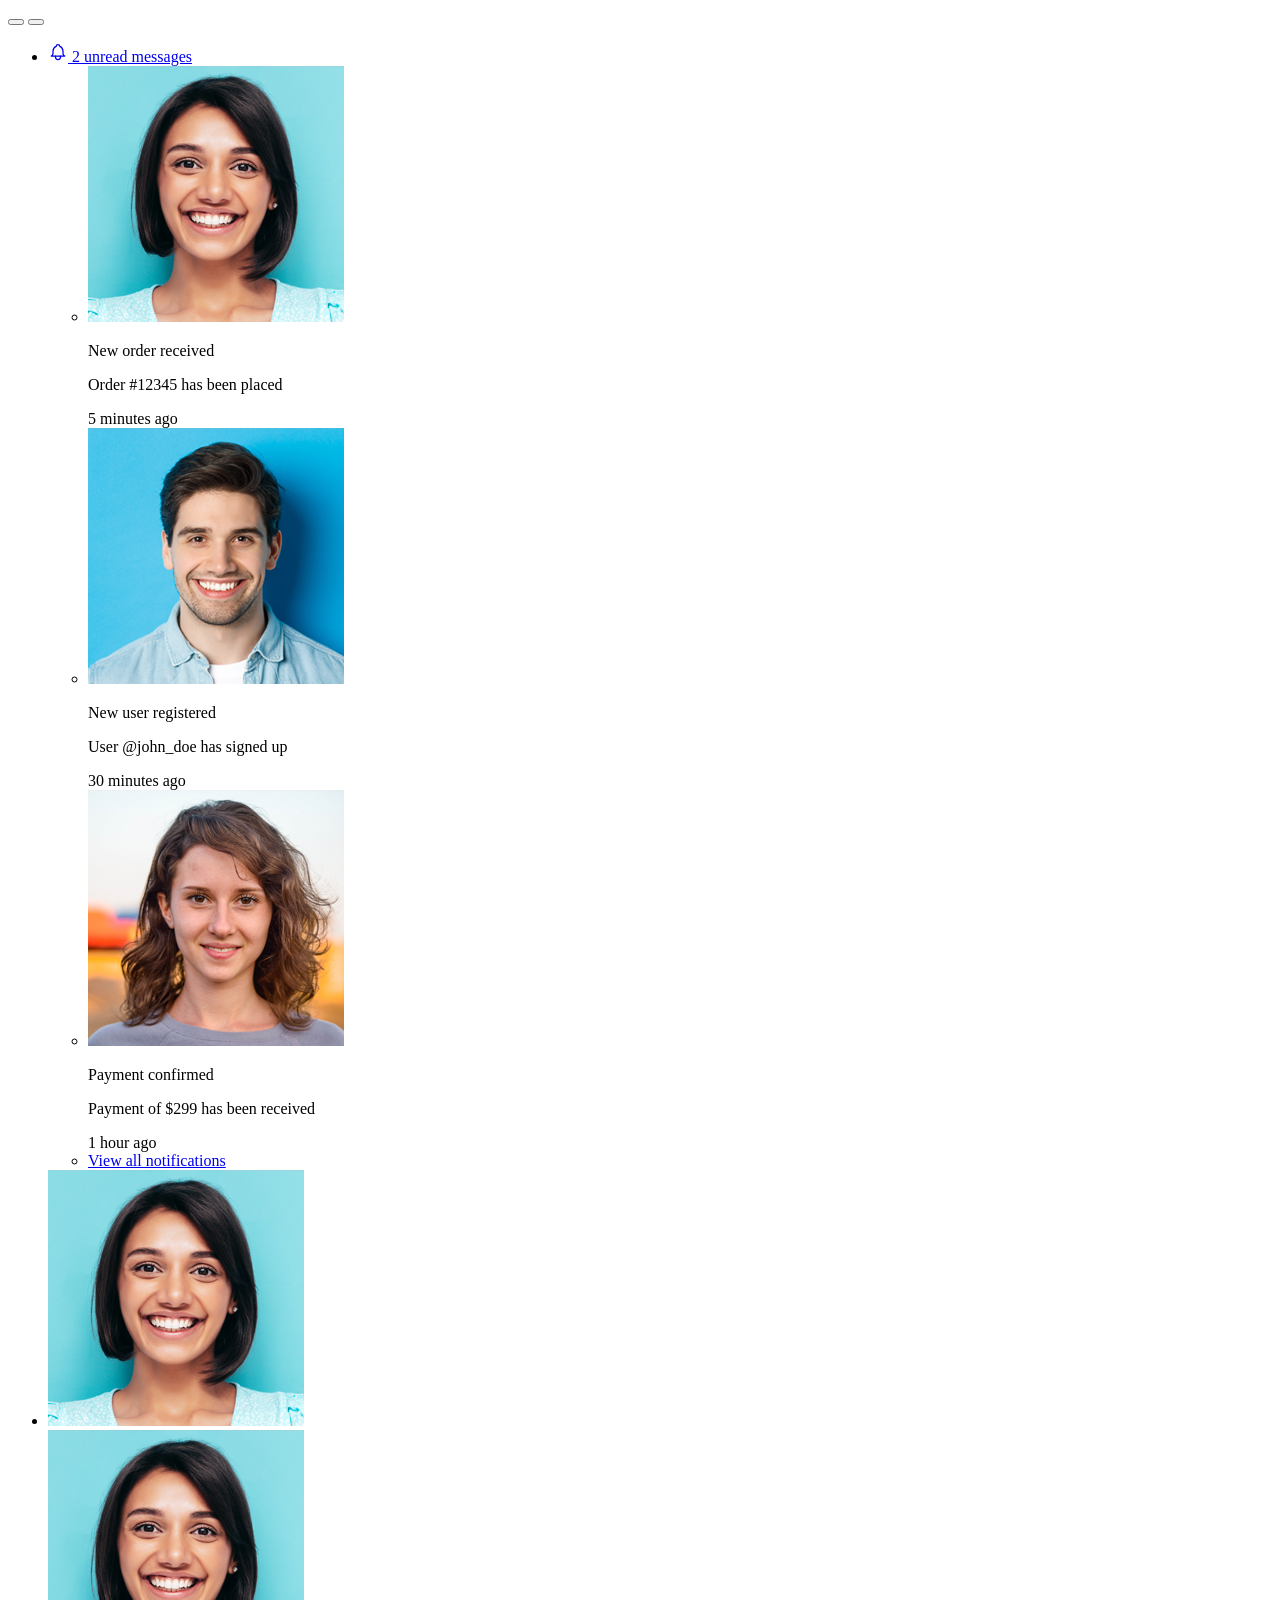
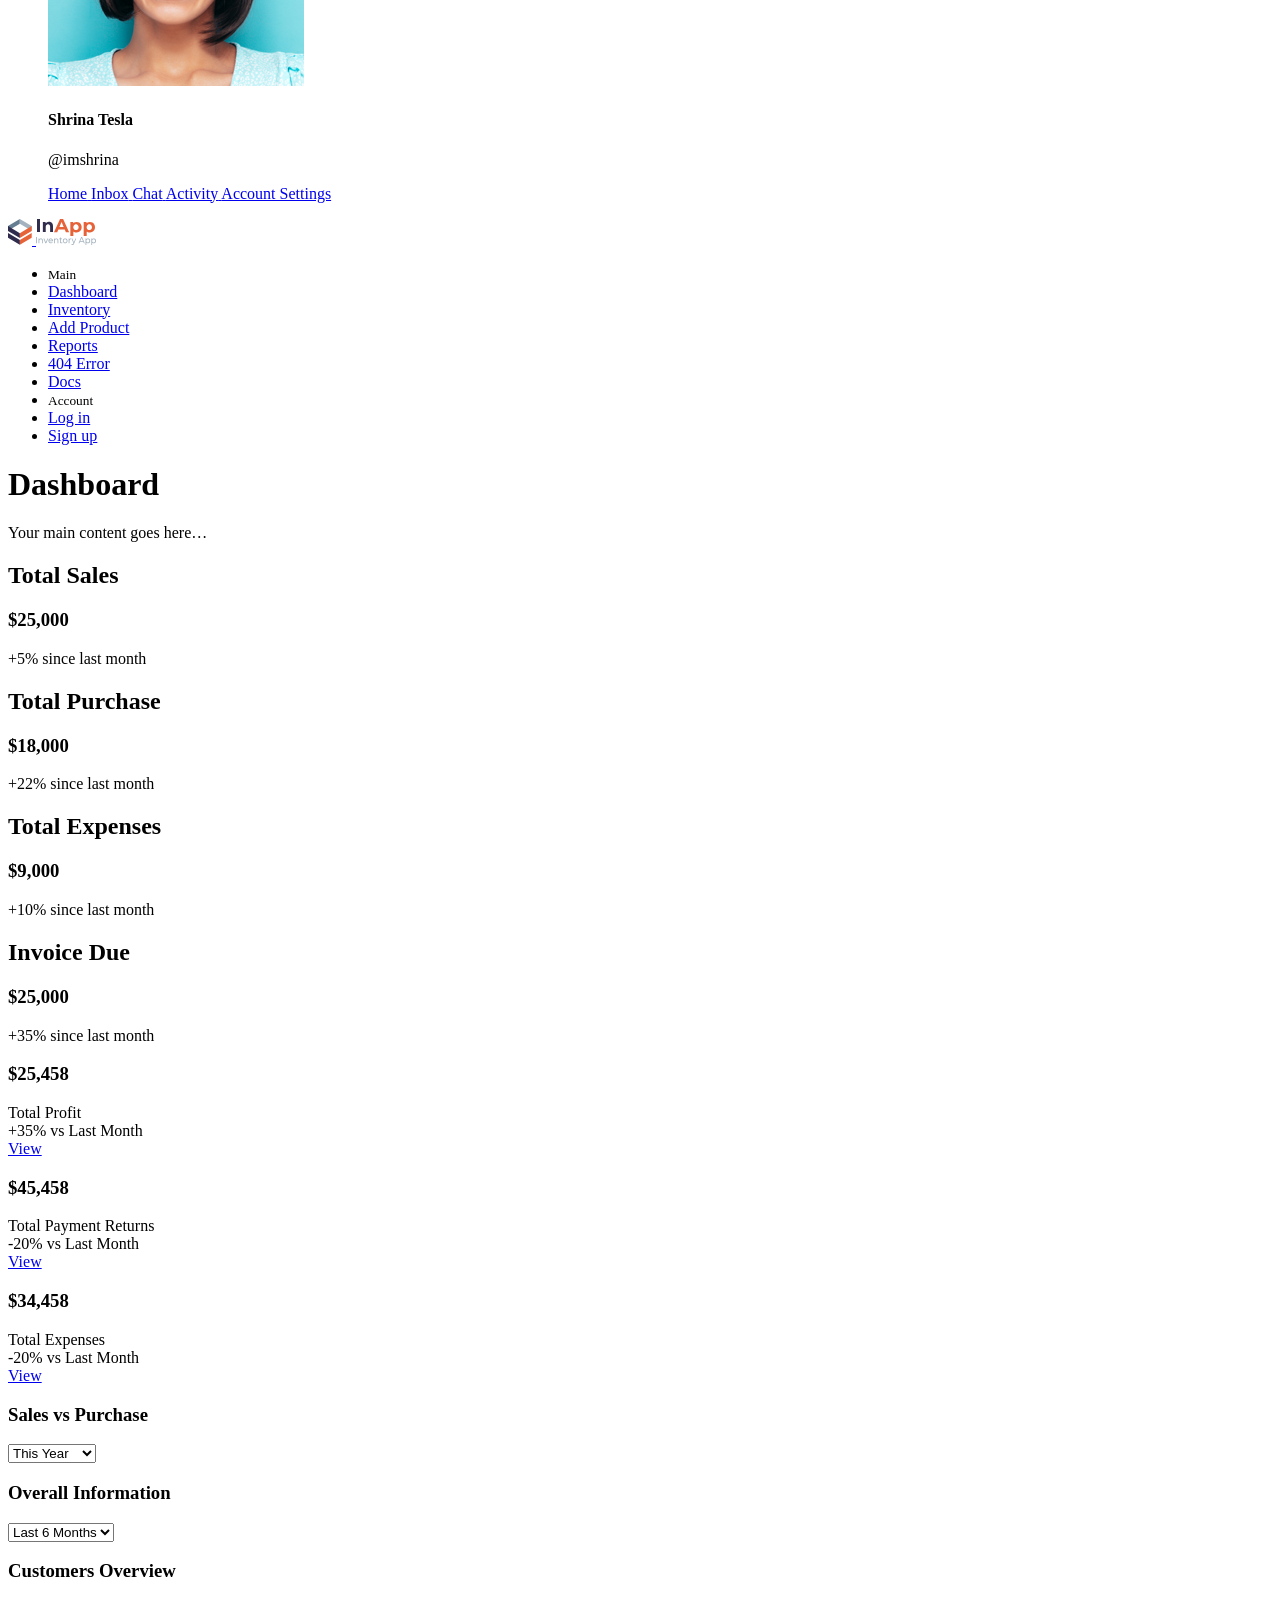
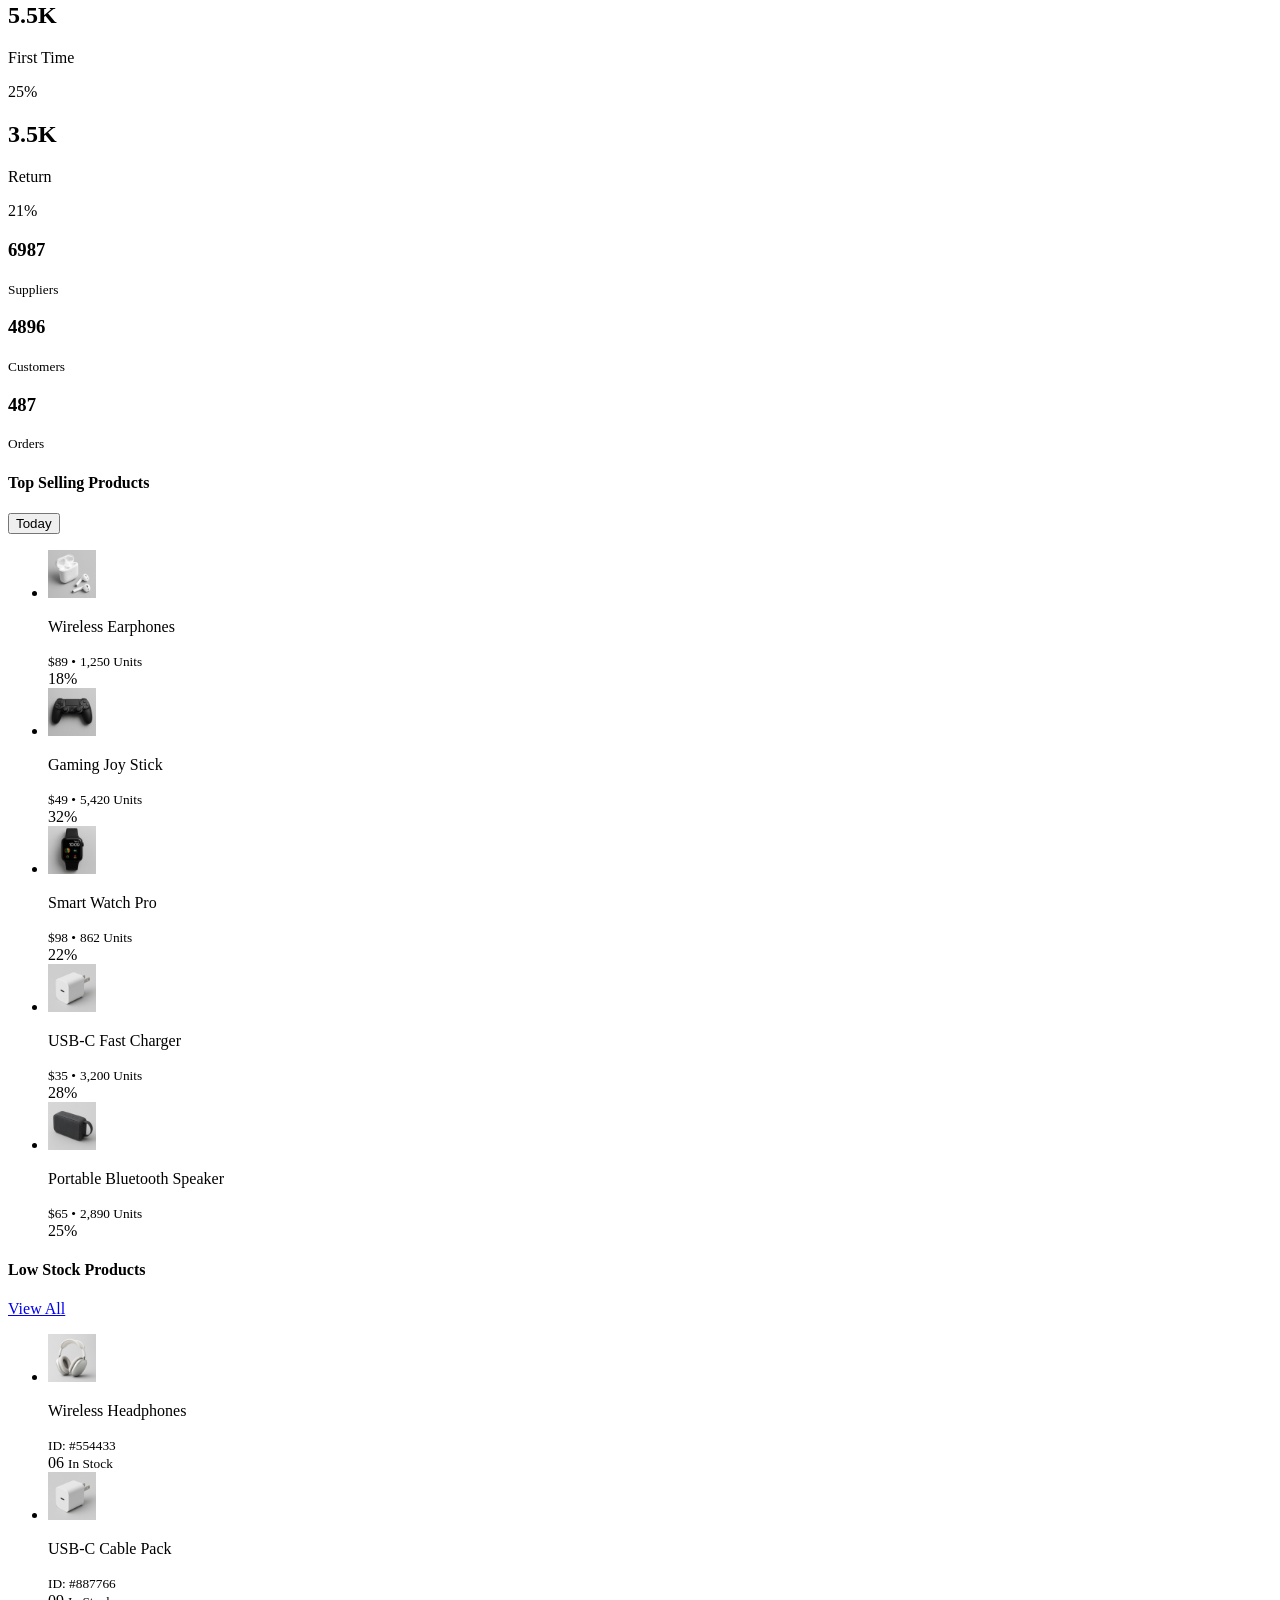
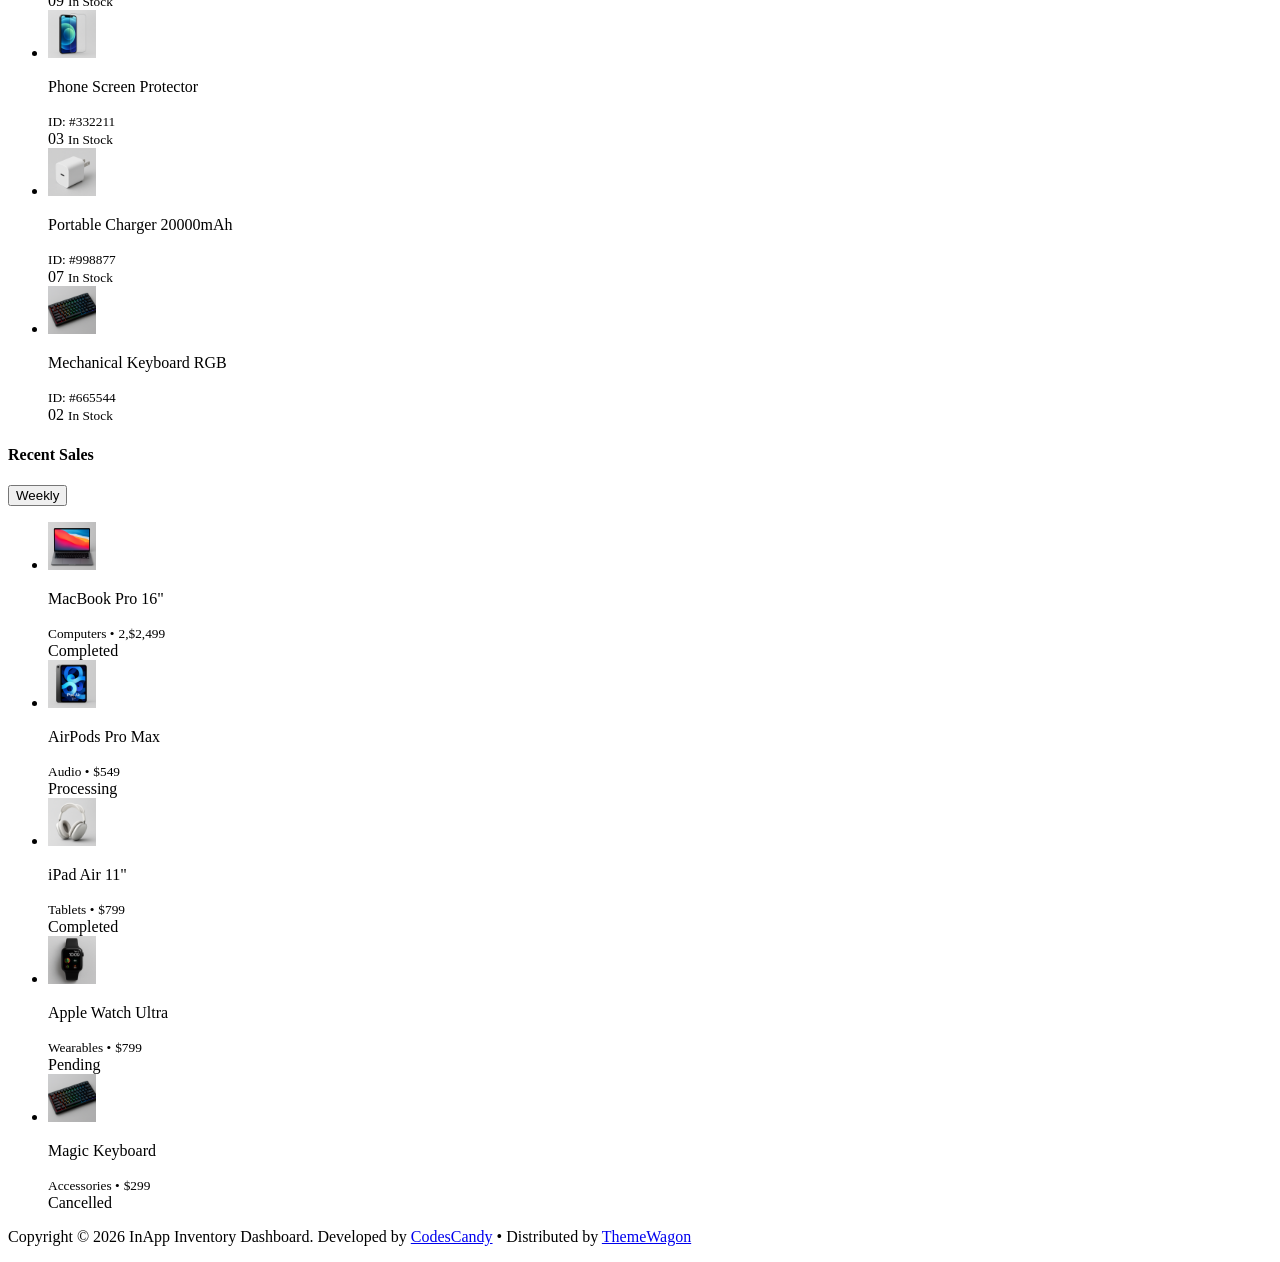
<file: public/admin/src/index.html>
<!DOCTYPE html>
<html lang="en">

<head>
  <meta charset="UTF-8" />
  <title>InApp Inventory Dashboard</title>
  <meta name="viewport" content="width=device-width, initial-scale=1">
  <link rel="apple-touch-icon" sizes="180x180" href="./assets/images/favicon_io/apple-touch-icon.png">
  <link rel="icon" type="image/png" sizes="32x32" href="./assets/images/favicon_io/favicon-32x32.png">
  <link rel="icon" type="image/png" sizes="16x16" href="./assets/images/favicon_io/favicon-16x16.png">
  <link rel="manifest" href="./assets/images/favicon_io/site.webmanifest">

</head>

<body>
  <div id="overlay" class="overlay"></div>
  <!-- TOPBAR -->
  <nav id="topbar" class="navbar bg-white border-bottom fixed-top topbar px-3">
    <button id="toggleBtn" class="d-none d-lg-inline-flex btn btn-light btn-icon btn-sm ">
      <i class="ti ti-layout-sidebar-left-expand"></i>
    </button>

    <!-- MOBILE -->
    <button id="mobileBtn" class="btn btn-light btn-icon btn-sm d-lg-none me-2">
      <i class="ti ti-layout-sidebar-left-expand"></i>
    </button>
    <div>
      <!-- Navbar nav -->
      <ul class="list-unstyled d-flex align-items-center mb-0 gap-1">
        <!-- Pages link -->

        <!-- Bell icon -->
        <li>
          <a class="position-relative btn-icon btn-sm btn-light btn rounded-circle" data-bs-toggle="dropdown"
            aria-expanded="false" href="#" role="button">
            <svg xmlns="http://www.w3.org/2000/svg" width="20" height="20" viewBox="0 0 24 24" fill="none"
              stroke="currentColor" stroke-width="1.5" stroke-linecap="round" stroke-linejoin="round"
              class="icon icon-tabler icons-tabler-outline icon-tabler-bell">
              <path stroke="none" d="M0 0h24v24H0z" fill="none" />
              <path d="M10 5a2 2 0 1 1 4 0a7 7 0 0 1 4 6v3a4 4 0 0 0 2 3h-16a4 4 0 0 0 2 -3v-3a7 7 0 0 1 4 -6" />
              <path d="M9 17v1a3 3 0 0 0 6 0v-1" />
            </svg>
            <span class="position-absolute top-0 start-100 translate-middle badge rounded-pill bg-danger mt-2 ms-n2">
              2
              <span class="visually-hidden">unread messages</span>
            </span>
          </a>
          <div class="dropdown-menu dropdown-menu-end dropdown-menu-md p-0">
            <ul class="list-unstyled p-0 m-0">
              <li class="p-3 border-bottom ">
                <div class="d-flex gap-3">
                  <img src="./assets/images/avatar/avatar-1.jpg" alt="" class="avatar avatar-sm rounded-circle" />
                  <div class="flex-grow-1 small">
                    <p class="mb-0">New order received</p>
                    <p class="mb-1">Order #12345 has been placed</p>
                    <div class="text-secondary">5 minutes ago</div>
                  </div>
                </div>
              </li>
              <li class="p-3 border-bottom ">
                <div class="d-flex gap-3">
                  <img src="./assets/images/avatar/avatar-4.jpg" alt="" class="avatar avatar-sm rounded-circle" />
                  <div class="flex-grow-1 small">
                    <p class="mb-0">New user registered</p>
                    <p class="mb-1">User @john_doe has signed up</p>
                    <div class="text-secondary">30 minutes ago</div>
                  </div>
              </li>

              <li class="p-3 border-bottom">
                <div class="d-flex gap-3">
                  <img src="./assets/images/avatar/avatar-2.jpg" alt="" class="avatar avatar-sm rounded-circle" />
                  <div class="flex-grow-1 small">
                    <p class="mb-0">Payment confirmed</p>
                    <p class="mb-1">Payment of $299 has been received</p>
                    <div class="text-secondary">1 hour ago</div>
                  </div>
                </div>
              </li>
              <li class="px-4 py-3 text-center">
                <a href="#" class="text-primary ">View all notifications</a>
              </li>
            </ul>
          </div>
        </li>
        <!-- Dropdown -->
        <li class="ms-3 dropdown">
          <a href="#" role="button" data-bs-toggle="dropdown" aria-expanded="false">
            <img src="./assets/images/avatar/avatar-1.jpg" alt="" class="avatar avatar-sm rounded-circle" />
          </a>
          <div class="dropdown-menu dropdown-menu-end p-0" style="min-width: 200px;">
            <div>
              <div class="d-flex gap-3 align-items-center border-dashed border-bottom px-3 py-3">
                <img src="./assets/images/avatar/avatar-1.jpg" alt="" class="avatar avatar-md rounded-circle" />
                <div>
                  <h4 class="mb-0 small">Shrina Tesla</h4>
                  <p class="mb-0  small">@imshrina</p>
                </div>
              </div>
              <div class="p-3 d-flex flex-column gap-1 small lh-lg">
                <a href="#!" class="">

                  <span>Home</span>
                </a>
                <a href="#!" class="">

                  <span> Inbox</span>
                </a>
                <a href="#!" class="">

                  <span> Chat</span>
                </a>
                <a href="#!" class="">

                  <span> Activity</span>
                </a>
                <a href="#!" class="">

                  <span> Account Settings</span>
                </a>
              </div>

            </div>
          </div>
        </li>
      </ul>
    </div>

  </nav>

  <!-- SIDEBAR -->
  <aside id="sidebar" class="sidebar">
    <div class="logo-area">
     <a href="index.html" class="d-inline-flex"><img src="./assets/images/logo-icon.svg" alt="" width="24">
        <span class="logo-text ms-2"> <img src="./assets/images/logo.svg" alt=""></span>
      </a>
    </div>
    <ul class="nav flex-column">
      <li class="px-4 py-2"><small class="nav-text">Main</small></li>
      <li><a class="nav-link active" href="index.html"><i class="ti ti-home"></i><span
            class="nav-text">Dashboard</span></a></li>
      <li><a class="nav-link" href="inventory.html"><i class="ti ti-box-seam"></i><span
            class="nav-text">Inventory</span></a></li>
      <li><a class="nav-link" href="create-product.html"><i class="ti ti-plus"></i><span class="nav-text">Add
            Product</span></a></li>
    <li><a class="nav-link" href="reports.html"><i class="ti ti-receipt"></i><span class="nav-text">Reports</span></a>
      </li>
    <li><a class="nav-link" href="404-error.html"><i class="ti ti-alert-circle"></i><span class="nav-text">404 Error</span></a>
      </li>
      <li><a class="nav-link" href="docs.html"><i class="ti ti-file-text"></i><span class="nav-text">Docs</span></a></li>


      <li class="px-4 pt-4 pb-2"><small class="nav-text">Account</small></li>
      <li><a class="nav-link" href="signin.html"><i class="ti ti-logout"></i><span class="nav-text">Log in</span></a>
      </li>
      <li><a class="nav-link" href="signup.html"><i class="ti ti-user-plus"></i><span class="nav-text">Sign
            up</span></a></li>
    </ul>

  </aside>

  <!-- MAIN CONTENT -->
  <main id="content" class="content py-10">
    <div class="container-fluid">
      <div class="row ">
        <div class="col-12">
          <div class="mb-6">
            <h1 class="fs-3 mb-1">Dashboard</h1>
            <p>Your main content goes here…</p>
          </div>
        </div>
      </div>
      <div class="row g-3 mb-3">
        <div class="col-lg-3 col-12">

          <div class="card p-4  bg-primary bg-opacity-10 border border-primary border-opacity-25 rounded-2">

            <div class="d-flex gap-3 ">
              <div class="icon-shape icon-md bg-primary text-white rounded-2">
                <i class="ti ti-report-analytics fs-4"></i>
              </div>
              <div>
                <h2 class="mb-3 fs-6">Total Sales</h2>
                <h3 class="fw-bold mb-0">$25,000</h3>
                <p class="text-primary mb-0 small">+5% since last month</p>
              </div>
            </div>
          </div>


        </div>
        <div class="col-lg-3 col-12">

          <div class="card p-4  bg-success bg-opacity-10 border border-success border-opacity-25 rounded-2">

            <div class="d-flex gap-3 ">
              <div class="icon-shape icon-md bg-success text-white rounded-2">
                <i class="ti ti-repeat fs-4"></i>
              </div>
              <div>
                <h2 class="mb-3 fs-6">Total Purchase</h2>
                <h3 class="fw-bold mb-0">$18,000</h3>
                <p class="text-success mb-0 small">+22% since last month</p>
              </div>
            </div>
          </div>


        </div>
        <div class="col-lg-3 col-12">

          <div class="card p-4  bg-info bg-opacity-10 border border-info border-opacity-25 rounded-2">

            <div class="d-flex gap-3 ">
              <div class="icon-shape icon-md bg-info text-white rounded-2">
                <i class="ti ti-currency-dollar fs-4"></i>
              </div>
              <div>
                <h2 class="mb-3 fs-6">Total Expenses</h2>
                <h3 class="fw-bold mb-0">$9,000</h3>
                <p class="text-info mb-0 small">+10% since last month</p>
              </div>
            </div>
          </div>


        </div>
        <div class="col-lg-3 col-12">

          <div class="card p-4  bg-warning bg-opacity-10 border border-warning border-opacity-25 rounded-2">

            <div class="d-flex gap-3 ">
              <div class="icon-shape icon-md bg-warning text-white rounded-2">
                <i class="ti ti-notes fs-4"></i>
              </div>
              <div>
                <h2 class="mb-3 fs-6">Invoice Due</h2>
                <h3 class="fw-bold mb-0">$25,000</h3>
                <p class="text-warning mb-0 small">+35% since last month</p>
              </div>
            </div>
          </div>


        </div>

      </div>
      <div class="row g-3 mb-3">
        <div class="col-lg-4 col-12">
          <div class="card">
            <div class="card-body p-4">
              <div class="d-flex justify-content-between border-bottom pb-5 mb-3">
                <div>
                  <h3 class="fw-bold h4">$25,458</h3>
                  <span>Total Profit</span>
                </div>
                <div>
                  <i class="ti ti-layers-subtract fs-1 text-primary"></i>
                </div>
              </div>
              <div class="d-flex justify-content-between align-items-center small">
                <div class="text-muted"><span class="text-success">+35%</span> vs Last Month</div>
                <div><a href="#" class="link-primary text-decoration-underline">View</a></div>
              </div>
            </div>
          </div>

        </div>
        <div class="col-lg-4 col-12">
          <div class="card">
            <div class="card-body p-4">
              <div class="d-flex justify-content-between border-bottom pb-5 mb-3">
                <div>
                  <h3 class="fw-bold h4">$45,458</h3>
                  <span>Total Payment Returns</span>
                </div>
                <div>
                  <i class="ti ti-credit-card fs-1 text-danger"></i>
                </div>
              </div>
              <div class="d-flex justify-content-between align-items-center small">
                <div class="text-muted"><span class="text-danger">-20%</span> vs Last Month</div>
                 <div><a href="#" class="link-primary text-decoration-underline">View</a></div>
              </div>
            </div>
          </div>

        </div>
        <div class="col-lg-4 col-12">
          <div class="card">
            <div class="card-body p-4">
              <div class="d-flex justify-content-between border-bottom pb-5 mb-3">
                <div>
                  <h3 class="fw-bold h4">$34,458</h3>
                  <span>Total Expenses</span>
                </div>
                <div>
                  <i class="ti ti-cash-banknote fs-1 text-warning"></i>
                </div>
              </div>
              <div class="d-flex justify-content-between align-items-center small">
                <div class="text-muted"><span class="text-warning">-20%</span> vs Last Month</div>
                <div><a href="#" class="link-primary text-decoration-underline">View</a></div>
              </div>
            </div>
          </div>

        </div>

      </div>
      <div class="row g-3 mb-3">
        <div class="col-12 col-lg-6">
          <div class="card">
            <div class="card-header d-flex justify-content-between align-items-center bg-transparent px-4 py-3">
              <h3 class="h5 mb-0">Sales vs Purchase</h3>
              <div>
                <select class="form-select form-select-sm">
                  <option selected>This Year</option>
                  <option>This Month</option>
                  <option>This Week</option>
                </select>
              </div>
            </div>
            <div class="card-body p-4">

              <div id="salesPurchaseChart"></div>
            </div>
          </div>
        </div>


        <div class="col-12 col-lg-6">
          <div class="card">
            <div class="card-header d-flex justify-content-between align-items-center bg-transparent px-4 py-3">
              <h3 class="h5 mb-0">Overall Information</h3>
              <div>
                <select class="form-select form-select-sm">
                  <option selected>Last 6 Months</option>
                  <option>This Month</option>
                  <option>This Week</option>
                </select>
              </div>
            </div>
            <div class="card-body p-4">
              <h3 class="h6">Customers Overview</h3>
              <div class="row align-items-center">
                <div class="col-sm-6">
                  <div id="customerChart">

                  </div>
                </div>
                <div class="col-sm-6">
                  <div class="row">
                    <div class="col-6 border-end">
                      <div class="text-center ">
                        <h2 class="mb-1">5.5K</h2>
                        <p class="text-success mb-2">First Time</p>
                        <span class="badge bg-success"><i class="ti ti-arrow-up-left me-1"></i>25%</span>
                      </div>
                    </div>
                    <div class="col-6">
                      <div class="text-center">
                        <h2 class="mb-1">3.5K</h2>
                        <p class="text-warning mb-2">Return</p>
                        <span class="badge bg-success badge-xs d-inline-flex align-items-center"><i
                            class="ti ti-arrow-up-left me-1"></i>21%</span>
                      </div>
                    </div>
                  </div>
                </div>


              </div>
              <div class="row text-center border-top mt-4 pt-4">
                <div class="col-4 border-end">
                  <h3 class="fw-bold mb-2">6987</h3>
                  <small class="text-secondary">Suppliers</small>
                </div>
                <div class="col-4 border-end">
                  <h3 class="fw-bold mb-2">4896</h3>
                  <small class="text-secondary">Customers</small>
                </div>
                <div class="col-4">
                  <h3 class="fw-bold mb-2">487</h3>
                  <small class="text-secondary">Orders</small>
                </div>
              </div>
            </div>
          </div>
        </div>
      </div>
      <div class="row g-3">

        <!-- CARD 1 — Top Selling Products -->
        <div class="col-lg-4">
          <div class="card  h-100">
            <div class="card-header bg-white d-flex justify-content-between align-items-center px-4 py-3">
              <h4 class="mb-0 h5">Top Selling Products</h4>
              <button class="btn btn-sm btn-outline-secondary">
                <i class="ti ti-calendar"></i> Today
              </button>
            </div>

            <ul class="list-group list-group-flush">

              <!-- item -->
              <li class="list-group-item d-flex align-items-center gap-3">
                <img src="./assets/images/product-2.png" class="rounded" width="48">
                <div class="flex-grow-1">
                  <p class="mb-1">Wireless Earphones</p>
                  <div class="d-flex align-items-center gap-2 text-muted">
                    <small class="fw-semibold">$89 </small>
                    <small>•</small>
                    <small>1,250 Units</small>
                  </div>
                </div>
                <span class="badge bg-danger-subtle text-danger border border-danger">18%</span>
              </li>

              <!-- repeat -->
              <li class="list-group-item d-flex align-items-center gap-3">
                <img src="./assets/images/product-1.png" class="rounded" width="48">
                <div class="flex-grow-1">
                  <p class="mb-1">Gaming Joy Stick</p>
                  <div class="d-flex align-items-center gap-2 text-muted">
                    <small class="fw-semibold">$49 </small>
                    <small>•</small>
                    <small>5,420 Units</small>
                  </div>

                </div>
                <span class="badge bg-primary-subtle text-primary border border-primary">32%</span>
              </li>

              <li class="list-group-item d-flex align-items-center gap-3">
                <img src="./assets/images/product-3.png" class="rounded" width="48">
                <div class="flex-grow-1">
                  <p class="mb-1">Smart Watch Pro</p>
                  <div class="d-flex align-items-center gap-2 text-muted">
                    <small class="fw-semibold">$98 </small>
                    <small>•</small>
                    <small>862 Units</small>
                  </div>

                </div>
                <span class="badge bg-info-subtle text-info border border-info">22%</span>
              </li>
              <li class="list-group-item d-flex align-items-center gap-3">
                <img src="./assets/images/product-4.png" class="rounded" width="48">
                <div class="flex-grow-1">
                  <p class="mb-1">USB-C Fast Charger</p>
                  <div class="d-flex align-items-center gap-2 text-muted">
                    <small class="fw-semibold">$35 </small>
                    <small>•</small>
                    <small>3,200 Units</small>
                  </div>

                </div>
                <span class="badge bg-success-subtle text-success border border-success">28%</span>
              </li>
              <li class="list-group-item d-flex align-items-center gap-3">
                <img src="./assets/images/product-5.png" class="rounded" width="48">
                <div class="flex-grow-1">
                  <p class="mb-1">Portable Bluetooth Speaker</p>
                  <div class="d-flex align-items-center gap-2 text-muted">
                    <small class="fw-semibold">$65 </small>
                    <small>•</small>
                    <small>2,890 Units</small>
                  </div>

                </div>
                <span class="badge bg-warning-subtle text-warning border border-warning">25%</span>
              </li>
            </ul>
          </div>
        </div>

        <!-- CARD 2 — Low Stock Products -->
        <div class="col-lg-4">
          <div class="card  h-100">
            <div class="card-header bg-white d-flex justify-content-between align-items-center px-4 py-3">
              <div class="d-flex align-items-center">

                <h4 class="mb-0 h5">Low Stock Products</h4>
              </div>
              <a href="#" class="small text-primary text-decoration-underline">View All</a>
            </div>

            <ul class="list-group list-group-flush">

              <li class="list-group-item d-flex align-items-center gap-3">
                <img src="./assets/images/product-8.png" class="rounded" width="48">
                <div class="flex-grow-1">
                  <p class="mb-1">Wireless Headphones</p>
                  <small>ID: #554433</small>
                </div>
                <div class="d-flex flex-column gap-0 align-items-center">
                  <span class="fw-semibold text-primary">06</span>
                  <small class="text-muted">In Stock</small>
                </div>
              </li>

              <li class="list-group-item d-flex align-items-center gap-3">
                <img src="./assets/images/product-4.png" class="rounded" width="48">
                <div class="flex-grow-1">
                  <p class="mb-1">USB-C Cable Pack</p>
                  <small>ID: #887766</small>
                </div>
                <div class="d-flex flex-column gap-0 align-items-center">
                  <span class="fw-semibold text-primary">09</span>
                  <small class="text-muted">In Stock</small>
                </div>
              </li>

              <li class="list-group-item d-flex align-items-center gap-3">
                <img src="./assets/images/product-10.png" class="rounded" width="48">
                <div class="flex-grow-1">
                  <p class="mb-1">Phone Screen Protector</p>
                  <small>ID: #332211</small>
                </div>
                <div class="d-flex flex-column gap-0 align-items-center">
                  <span class="fw-semibold text-primary">03</span>
                  <small class="text-muted">In Stock</small>
                </div>
              </li>
              <li class="list-group-item d-flex align-items-center gap-3">
                <img src="./assets/images/product-4.png" class="rounded" width="48">
                <div class="flex-grow-1">
                  <p class="mb-1">Portable Charger 20000mAh</p>
                  <small>ID: #998877</small>
                </div>
                <div class="d-flex flex-column gap-0 align-items-center">
                  <span class="fw-semibold text-primary">07</span>
                  <small class="text-muted">In Stock</small>
                </div>
              </li>
              <li class="list-group-item d-flex align-items-center gap-3">
                <img src="./assets/images/product-6.png" class="rounded" width="48">
                <div class="flex-grow-1">
                  <p class="mb-1">Mechanical Keyboard RGB</p>
                  <small>ID: #665544</small>
                </div>
                <div class="d-flex flex-column gap-0 align-items-center">
                  <span class="fw-semibold text-primary">02</span>
                  <small class="text-muted">In Stock</small>
                </div>
              </li>
            </ul>
          </div>
        </div>

        <!-- CARD 3 — Recent Sales -->
        <div class="col-lg-4">
          <div class="card  h-100">
            <div class="card-header bg-white d-flex justify-content-between align-items-center px-4 py-3">
              <h4 class="mb-0 h5">Recent Sales</h4>
              <button class="btn btn-sm btn-outline-secondary">
                <i class="ti ti-calendar-event"></i> Weekly
              </button>
            </div>

            <ul class="list-group list-group-flush">

              <li class="list-group-item d-flex align-items-center gap-3">
                <img src="./assets/images/product-7.png" class="rounded" width="48">
                <div class="flex-grow-1">
                  <p class="mb-1">MacBook Pro 16"</p>
                  <div class="d-flex align-items-center gap-2 text-muted">
                    <small class="fw-semibold">Computers </small>
                    <small>•</small>
                    <small>2,$2,499</small>
                  </div>

                </div>
                <span class="badge bg-success-subtle text-success">Completed</span>
              </li>

              <li class="list-group-item d-flex align-items-center gap-3">
                <img src="./assets/images/product-9.png" class="rounded" width="48">
                <div class="flex-grow-1">
                  <p class="mb-1">AirPods Pro Max</p>
                  <div class="d-flex align-items-center gap-2 text-muted">
                    <small class="fw-semibold">Audio </small>
                    <small>•</small>
                    <small>$549</small>
                  </div>

                </div>
                <span class="badge bg-primary-subtle text-primary">Processing</span>
              </li>

              <li class="list-group-item d-flex align-items-center gap-3">
                <img src="./assets/images/product-8.png" class="rounded" width="48">
                <div class="flex-grow-1">
                  <p class="mb-1">iPad Air 11"</p>
                  <div class="d-flex align-items-center gap-2 text-muted">
                    <small class="fw-semibold">Tablets </small>
                    <small>•</small>
                    <small>$799</small>
                  </div>
                </div>
                <span class="badge bg-success-subtle text-success">Completed</span>
              </li>

              <li class="list-group-item d-flex align-items-center gap-3">
                <img src="./assets/images/product-3.png" class="rounded" width="48">
                <div class="flex-grow-1">
                  <p class="mb-1">Apple Watch Ultra</p>
                  <div class="d-flex align-items-center gap-2 text-muted">
                    <small class="fw-semibold">Wearables </small>
                    <small>•</small>
                    <small>$799</small>
                  </div>
                </div>
                <span class="badge bg-warning-subtle text-warning">Pending</span>
              </li>

              <li class="list-group-item d-flex align-items-center gap-3">
                <img src="./assets/images/product-6.png" class="rounded" width="48">
                <div class="flex-grow-1">
                  <p class="mb-1">Magic Keyboard</p>
                  <div class="d-flex align-items-center gap-2 text-muted">
                    <small class="fw-semibold">Accessories </small>
                    <small>•</small>
                    <small>$299</small>
                  </div>

                </div>
                <span class="badge bg-danger-subtle text-danger">Cancelled</span>
              </li>
            </ul>
          </div>
        </div>

      </div>
      <div class="row">
        <div class="col-12">
<footer class="text-center py-2 mt-6 text-secondary ">
        <p class="mb-0">Copyright © 2026 InApp Inventory Dashboard. Developed by <a href="https://codescandy.com/" target="_blank" class="text-primary">CodesCandy</a> • Distributed by <a href="https://themewagon.com/" target="_blank" class="text-primary">ThemeWagon</a> </p>
      </footer>
        </div>

      </div>

    </div>
  </main>

  <!-- Bootstrap JS -->
  <script src="./assets/js/main.js" type="module"></script>



</body>

</html>
</file>
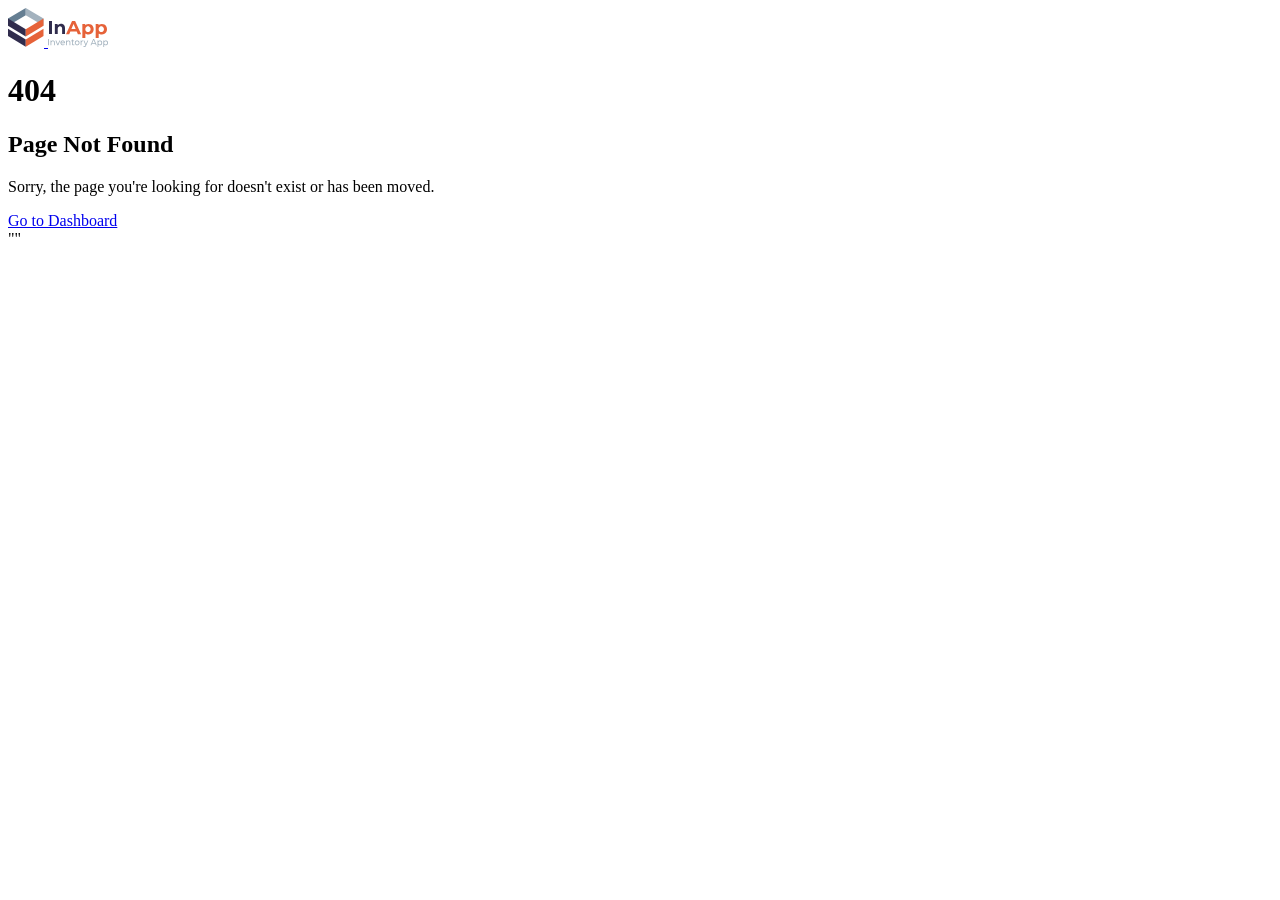
<file: public/admin/src/404-error.html>
<!DOCTYPE html>
<html lang="en">

<head>
  <meta charset="UTF-8" />
  <title>404 Error - InApp Inventory Dashboard</title>
  <meta name="viewport" content="width=device-width, initial-scale=1">
   <link rel="apple-touch-icon" sizes="180x180" href="./assets/images/favicon_io/apple-touch-icon.png">
  <link rel="icon" type="image/png" sizes="32x32" href="./assets/images/favicon_io/favicon-32x32.png">
  <link rel="icon" type="image/png" sizes="16x16" href="./assets/images/favicon_io/favicon-16x16.png">
  <link rel="manifest" href="./assets/images/favicon_io/site.webmanifest">

</head>

<body>

<div class="container d-flex align-items-center justify-content-center min-vh-100">
    <div class="" style="max-width: 500px; width: 100%;">
        <div class="text-center">
            <div class="mb-4">
                <a href="index.html" class="d-inline-block mb-4">
                    <img src="./assets/images/logo-icon.svg" alt="" width="36">
                    <span class="ms-2"><img src="./assets/images/logo.svg" alt=""></span>
                </a>
            </div>

            <h1 class="display-1 fw-bold text-primary mb-2">404</h1>
            <h2 class="card-title h4 mb-3">Page Not Found</h2>
            <p class="text-muted mb-4">Sorry, the page you're looking for doesn't exist or has been moved.</p>

            <a href="index.html" class="btn btn-primary">Go to Dashboard</a>
        </div>
    </div>
</div>

  <!-- Bootstrap JS -->
  <script src="./assets/js/main.js" type="module"></script>


</body>

</html>""
</file>
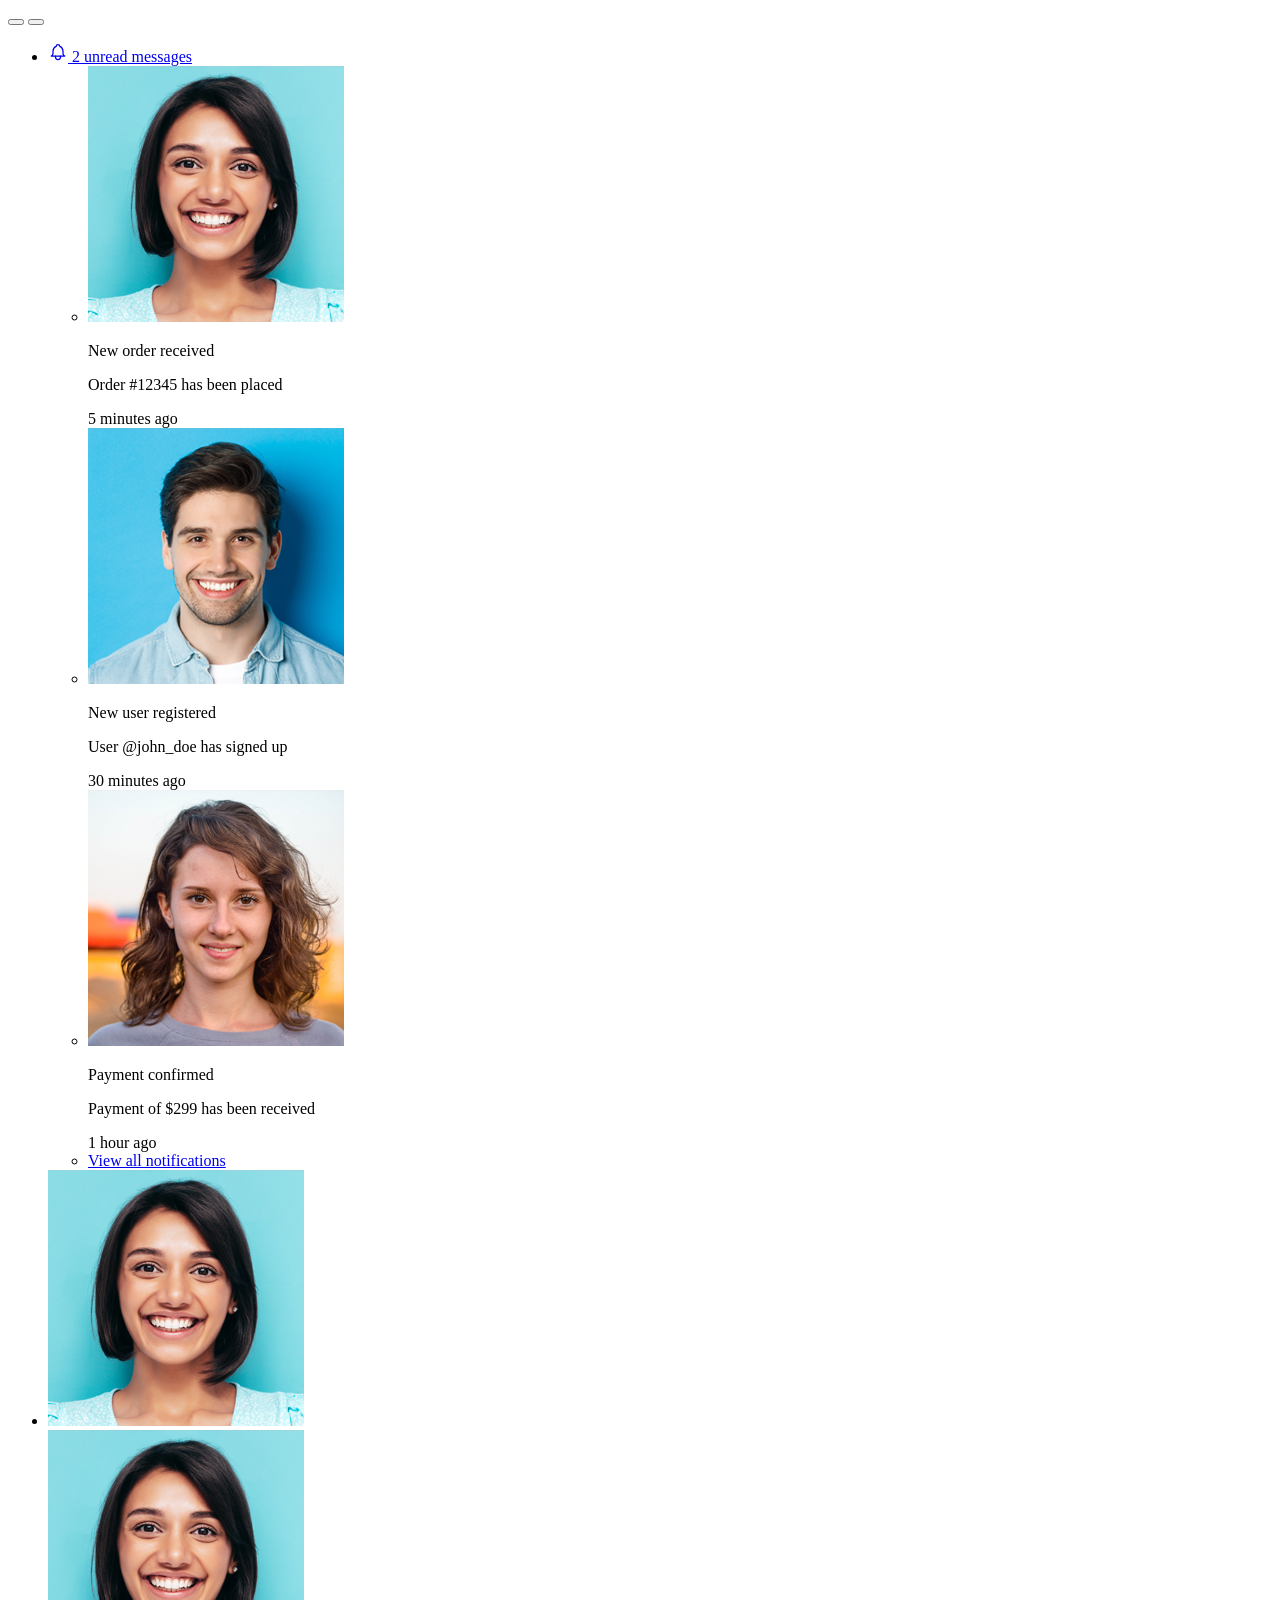
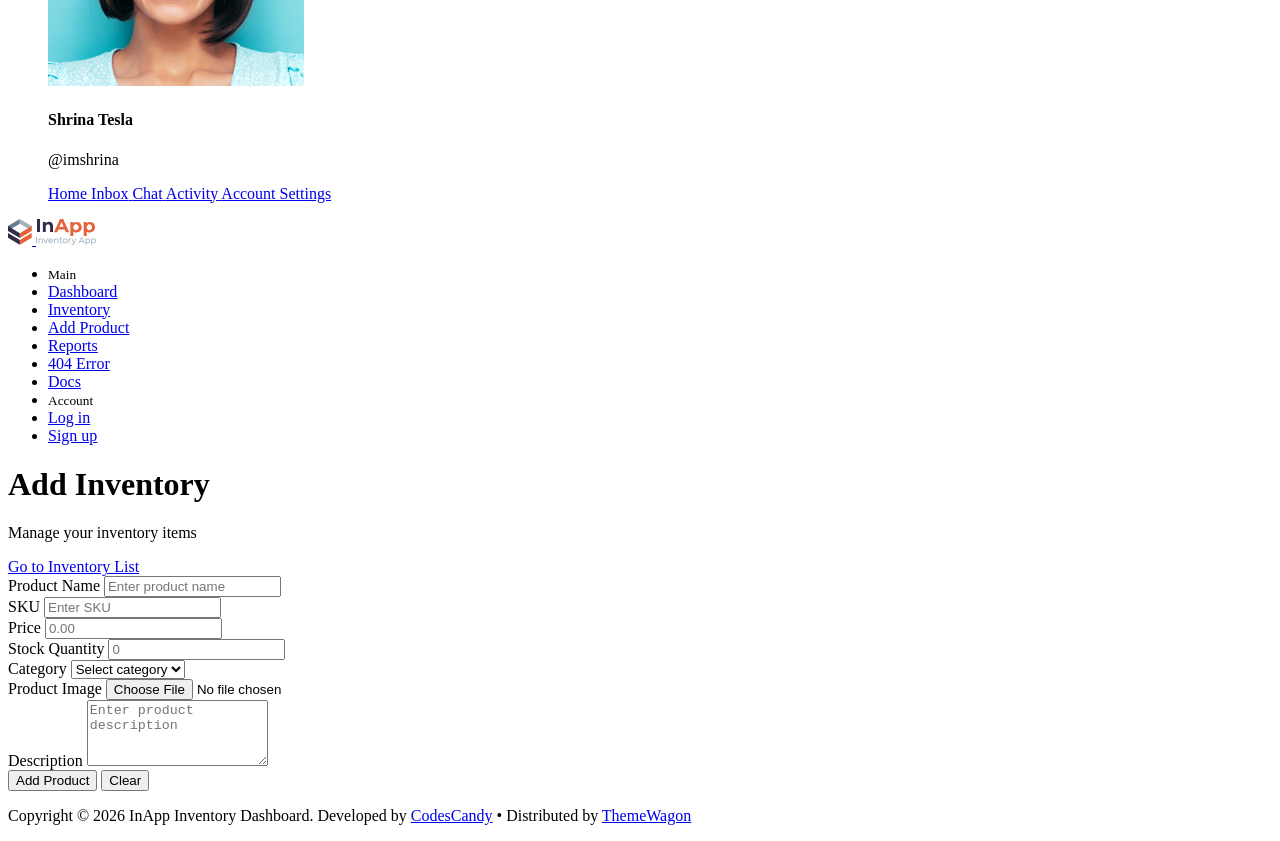
<file: public/admin/src/create-product.html>
<!DOCTYPE html>
<html lang="en">

<head>
  <meta charset="UTF-8" />
  <title>Create Product - InApp Inventory Dashboard</title>
  <meta name="viewport" content="width=device-width, initial-scale=1">
   <link rel="apple-touch-icon" sizes="180x180" href="./assets/images/favicon_io/apple-touch-icon.png">
  <link rel="icon" type="image/png" sizes="32x32" href="./assets/images/favicon_io/favicon-32x32.png">
  <link rel="icon" type="image/png" sizes="16x16" href="./assets/images/favicon_io/favicon-16x16.png">
  <link rel="manifest" href="./assets/images/favicon_io/site.webmanifest">
</head>

<body>
  <div id="overlay" class="overlay"></div>
  <!-- TOPBAR -->
  <nav id="topbar" class="navbar bg-white border-bottom fixed-top topbar px-3">
    <button id="toggleBtn" class="d-none d-lg-inline-flex btn btn-light btn-icon btn-sm ">
      <i class="ti ti-layout-sidebar-left-expand"></i>
    </button>

    <!-- MOBILE -->
    <button id="mobileBtn" class="btn btn-light btn-icon btn-sm d-lg-none me-2">
      <i class="ti ti-layout-sidebar-left-expand"></i>
    </button>
    <div>
      <!-- Navbar nav -->
     <ul class="list-unstyled d-flex align-items-center mb-0 gap-1">
        <!-- Pages link -->

        <!-- Bell icon -->
        <li>
          <a class="position-relative btn-icon btn-sm btn-light btn rounded-circle" data-bs-toggle="dropdown"
            aria-expanded="false" href="#" role="button">
            <svg xmlns="http://www.w3.org/2000/svg" width="20" height="20" viewBox="0 0 24 24" fill="none"
              stroke="currentColor" stroke-width="1.5" stroke-linecap="round" stroke-linejoin="round"
              class="icon icon-tabler icons-tabler-outline icon-tabler-bell">
              <path stroke="none" d="M0 0h24v24H0z" fill="none" />
              <path d="M10 5a2 2 0 1 1 4 0a7 7 0 0 1 4 6v3a4 4 0 0 0 2 3h-16a4 4 0 0 0 2 -3v-3a7 7 0 0 1 4 -6" />
              <path d="M9 17v1a3 3 0 0 0 6 0v-1" />
            </svg>
            <span class="position-absolute top-0 start-100 translate-middle badge rounded-pill bg-danger mt-2 ms-n2">
              2
              <span class="visually-hidden">unread messages</span>
            </span>
          </a>
          <div class="dropdown-menu dropdown-menu-end dropdown-menu-md p-0">
            <ul class="list-unstyled p-0 m-0">
              <li class="p-3 border-bottom ">
                <div class="d-flex gap-3">
                  <img src="./assets/images/avatar/avatar-1.jpg" alt="" class="avatar avatar-sm rounded-circle" />
                  <div class="flex-grow-1 small">
                    <p class="mb-0">New order received</p>
                    <p class="mb-1">Order #12345 has been placed</p>
                    <div class="text-secondary">5 minutes ago</div>
                  </div>
                </div>
              </li>
              <li class="p-3 border-bottom ">
                <div class="d-flex gap-3">
                  <img src="./assets/images/avatar/avatar-4.jpg" alt="" class="avatar avatar-sm rounded-circle" />
                  <div class="flex-grow-1 small">
                    <p class="mb-0">New user registered</p>
                    <p class="mb-1">User @john_doe has signed up</p>
                    <div class="text-secondary">30 minutes ago</div>
                  </div>
              </li>

              <li class="p-3 border-bottom">
                <div class="d-flex gap-3">
                  <img src="./assets/images/avatar/avatar-2.jpg" alt="" class="avatar avatar-sm rounded-circle" />
                  <div class="flex-grow-1 small">
                    <p class="mb-0">Payment confirmed</p>
                    <p class="mb-1">Payment of $299 has been received</p>
                    <div class="text-secondary">1 hour ago</div>
                  </div>
                </div>
              </li>
              <li class="px-4 py-3 text-center">
                <a href="#" class="text-primary ">View all notifications</a>
              </li>
            </ul>
          </div>
        </li>
        <!-- Dropdown -->
        <li class="ms-3 dropdown">
          <a href="#" role="button" data-bs-toggle="dropdown" aria-expanded="false">
            <img src="./assets/images/avatar/avatar-1.jpg" alt="" class="avatar avatar-sm rounded-circle" />
          </a>
          <div class="dropdown-menu dropdown-menu-end p-0" style="min-width: 200px;">
            <div>
              <div class="d-flex gap-3 align-items-center border-dashed border-bottom px-3 py-3">
                <img src="./assets/images/avatar/avatar-1.jpg" alt="" class="avatar avatar-md rounded-circle" />
                <div>
                  <h4 class="mb-0 small">Shrina Tesla</h4>
                  <p class="mb-0  small">@imshrina</p>
                </div>
              </div>
              <div class="p-3 d-flex flex-column gap-1 small lh-lg">
                <a href="#!" class="">

                  <span>Home</span>
                </a>
                <a href="#!" class="">

                  <span> Inbox</span>
                </a>
                <a href="#!" class="">

                  <span> Chat</span>
                </a>
                <a href="#!" class="">

                  <span> Activity</span>
                </a>
                <a href="#!" class="">

                  <span> Account Settings</span>
                </a>
              </div>

            </div>
          </div>
        </li>
      </ul>
    </div>

  </nav>

  <!-- SIDEBAR -->
  <aside id="sidebar" class="sidebar">
    <div class="logo-area">
      <a href="index.html" class="d-inline-flex"><img src="./assets/images/logo-icon.svg" alt="" width="24">
        <span class="logo-text ms-2"> <img src="./assets/images/logo.svg" alt=""></span>
      </a>
    </div>
    <ul class="nav flex-column">
      <li class="px-4 py-2"><small class="nav-text">Main</small></li>
      <li><a class="nav-link active" href="index.html"><i class="ti ti-home"></i><span
            class="nav-text">Dashboard</span></a></li>
      <li><a class="nav-link" href="inventory.html"><i class="ti ti-box-seam"></i><span
            class="nav-text">Inventory</span></a></li>
      <li><a class="nav-link" href="create-product.html"><i class="ti ti-plus"></i><span class="nav-text">Add
            Product</span></a></li>
    <li><a class="nav-link" href="reports.html"><i class="ti ti-receipt"></i><span class="nav-text">Reports</span></a>
      </li>
    <li><a class="nav-link" href="404-error.html"><i class="ti ti-alert-circle"></i><span class="nav-text">404 Error</span></a>
      </li>
      <li><a class="nav-link" href="docs.html"><i class="ti ti-file-text"></i><span class="nav-text">Docs</span></a></li>

      <li class="px-4 pt-4 pb-2"><small class="nav-text">Account</small></li>
      <li><a class="nav-link" href="signin.html"><i class="ti ti-logout"></i><span class="nav-text">Log in</span></a>
      </li>
      <li><a class="nav-link" href="signup.html"><i class="ti ti-user-plus"></i><span class="nav-text">Sign
            up</span></a></li>
    </ul>

  </aside>

  <!-- MAIN CONTENT -->
  <main id="content" class="content py-10">
    <div class="container-fluid">
      <div class="row">
        <div class="col-12">
          <div class="d-flex flex-column flex-md-row justify-content-between align-items-md-center mb-4 gap-3">
            <div class="">
              <h1 class="fs-3 mb-1">Add Inventory</h1>
              <p class="mb-0">Manage your inventory items</p>
            </div>
            <div>
              <a href="inventory.html" class="btn btn-primary">Go to Inventory List</a>
            </div>
          </div>
        </div>
      </div>
      <div class="row">
        <div class="col-12">
          <div class="card">
            <div class="card-body p-4">
              <form id="addProductForm">
                <div class="row">
                  <div class="col-md-6 mb-3">
                    <label for="productName" class="form-label">Product Name</label>
                    <input type="text" class="form-control" id="productName" placeholder="Enter product name" required>
                  </div>
                  <div class="col-md-6 mb-3">
                    <label for="productSKU" class="form-label">SKU</label>
                    <input type="text" class="form-control" id="productSKU" placeholder="Enter SKU" required>
                  </div>
                </div>
                <div class="row">
                  <div class="col-md-6 mb-3">
                    <label for="productPrice" class="form-label">Price</label>
                    <input type="number" class="form-control" id="productPrice" placeholder="0.00" step="0.01" required>
                  </div>
                  <div class="col-md-6 mb-3">
                    <label for="productStock" class="form-label">Stock Quantity</label>
                    <input type="number" class="form-control" id="productStock" placeholder="0" required>
                  </div>
                </div>

                <div class="mb-3">
                  <label for="productCategory" class="form-label">Category</label>
                  <select class="form-select" id="productCategory" required>
                    <option value="">Select category</option>
                    <option value="electronics">Electronics</option>
                    <option value="clothing">Clothing</option>
                    <option value="food">Food</option>
                  </select>
                </div>
                <div class="mb-3">
                  <label for="productImage" class="form-label">Product Image</label>
                  <input type="file" class="form-control" id="productImage" accept="image/*" required>
                </div>
                <div class="mb-3">
                  <label for="productDescription" class="form-label">Description</label>
                  <textarea class="form-control" id="productDescription" rows="4"
                    placeholder="Enter product description"></textarea>
                </div>
                <div class="d-flex gap-2">
                  <button type="submit" class="btn btn-primary">Add Product</button>
                  <button type="reset" class="btn btn-secondary">Clear</button>
                </div>

              </form>
            </div>
          </div>


        </div>

      </div>

      <div class="row">
        <div class="col-12">
          <footer class="text-center py-2 mt-6 text-secondary ">
            <p class="mb-0">Copyright © 2026 InApp Inventory Dashboard. Developed by <a href="https://codescandy.com/" target="_blank" class="text-primary">CodesCandy</a> • Distributed by <a href="https://themewagon.com/" target="_blank" class="text-primary">ThemeWagon</a> </p>
          </footer>
        </div>

      </div>

    </div>
  </main>

  <!-- Bootstrap JS -->
  <script src="./assets/js/main.js" type="module"></script>



</body>

</html>
</file>
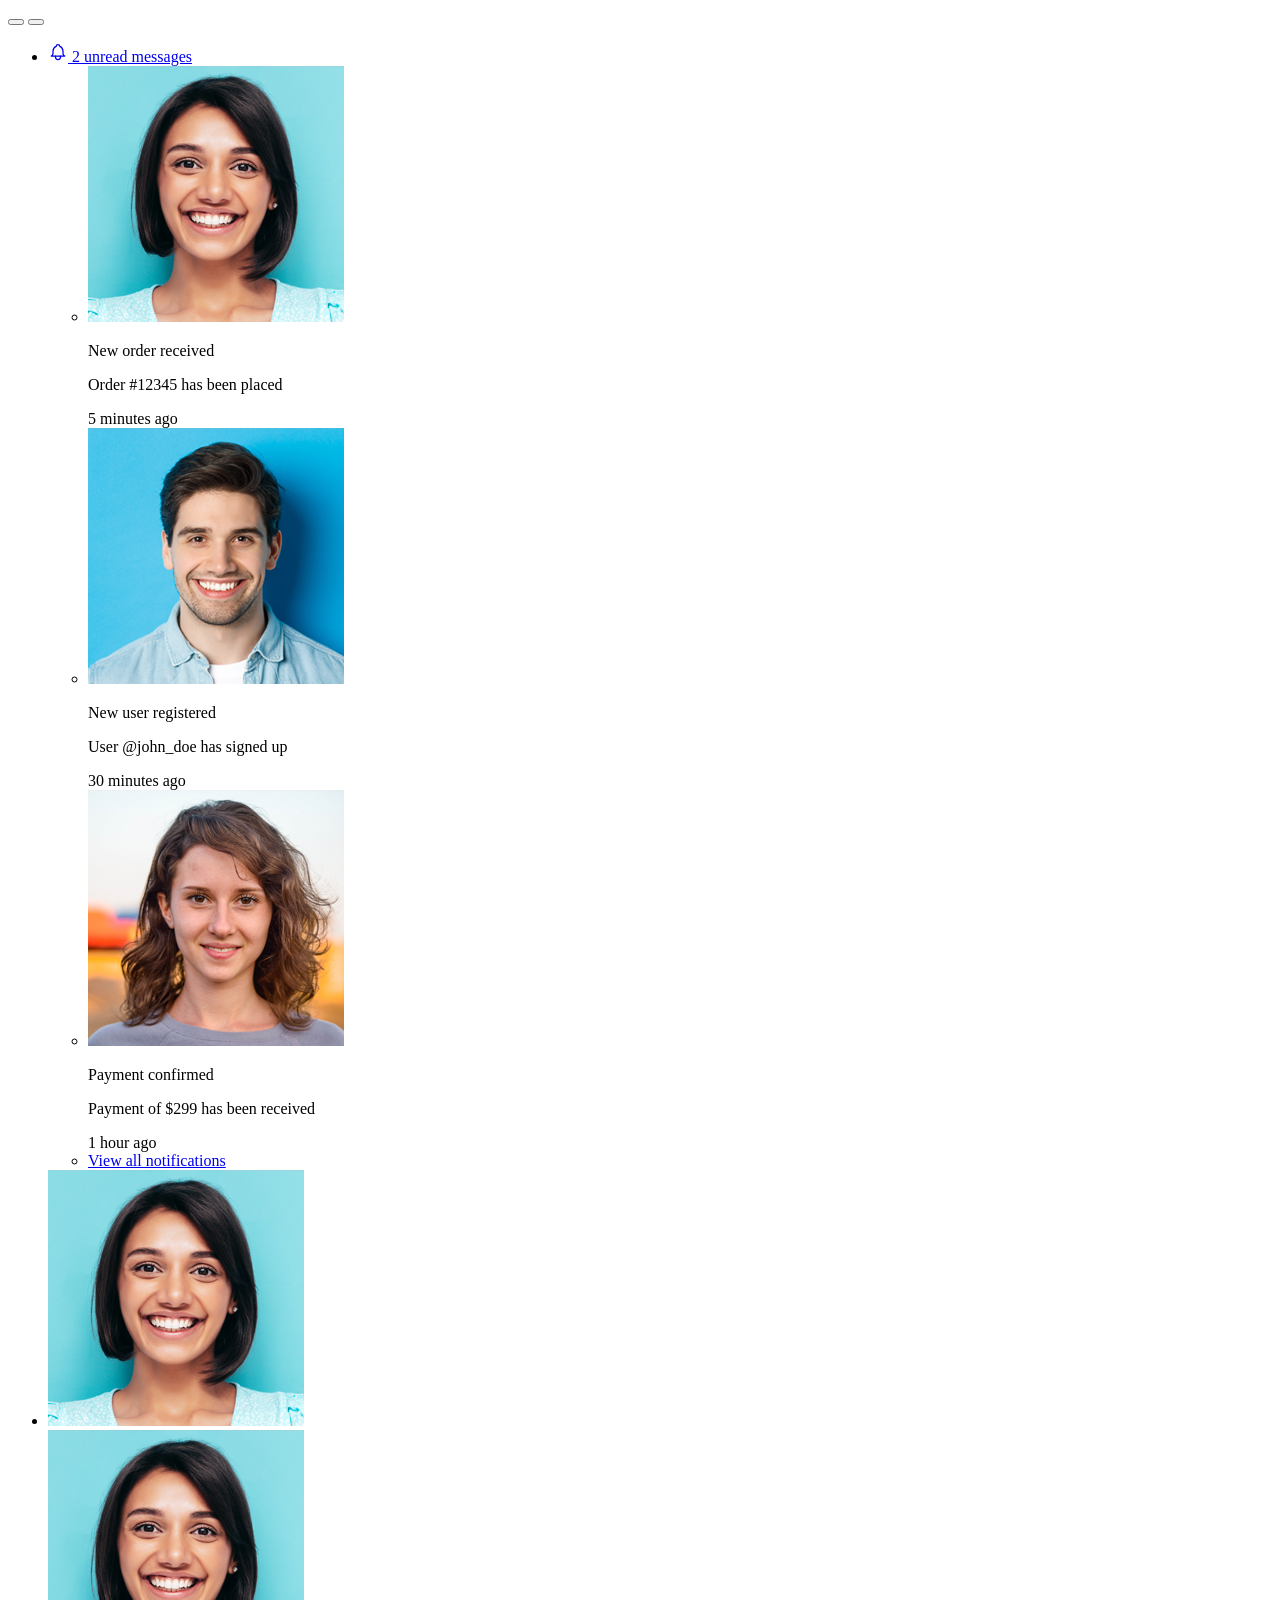
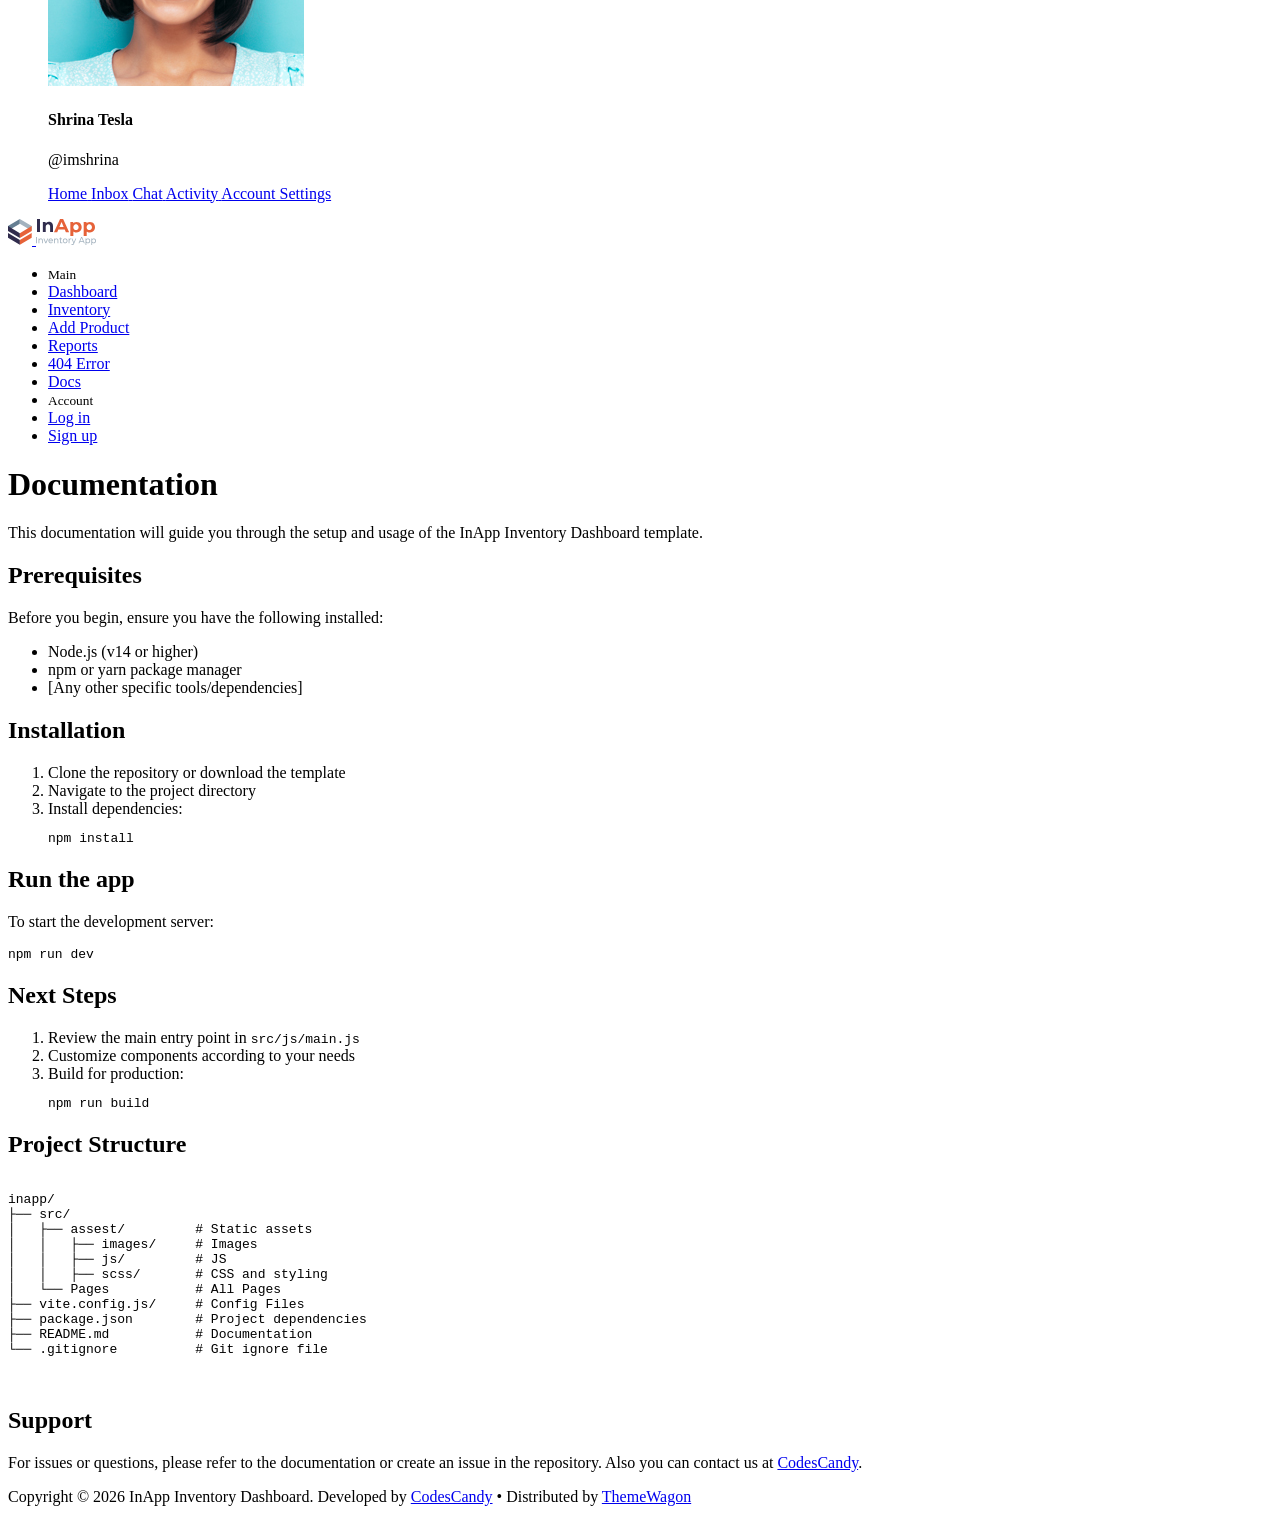
<file: public/admin/src/docs.html>
<!DOCTYPE html>
<html lang="en">

<head>
  <meta charset="UTF-8" />
  <title>Documentation - InApp Inventory Dashboard</title>
  <meta name="viewport" content="width=device-width, initial-scale=1">
   <link rel="apple-touch-icon" sizes="180x180" href="./assets/images/favicon_io/apple-touch-icon.png">
  <link rel="icon" type="image/png" sizes="32x32" href="./assets/images/favicon_io/favicon-32x32.png">
  <link rel="icon" type="image/png" sizes="16x16" href="./assets/images/favicon_io/favicon-16x16.png">
  <link rel="manifest" href="./assets/images/favicon_io/site.webmanifest">
</head>

<body>
  <div id="overlay" class="overlay"></div>
  <!-- TOPBAR -->
  <nav id="topbar" class="navbar bg-white border-bottom fixed-top topbar px-3">
    <button id="toggleBtn" class="d-none d-lg-inline-flex btn btn-light btn-icon btn-sm ">
      <i class="ti ti-layout-sidebar-left-expand"></i>
    </button>

    <!-- MOBILE -->
    <button id="mobileBtn" class="btn btn-light btn-icon btn-sm d-lg-none me-2">
      <i class="ti ti-layout-sidebar-left-expand"></i>
    </button>
    <div>
      <!-- Navbar nav -->
     <ul class="list-unstyled d-flex align-items-center mb-0 gap-1">
        <!-- Pages link -->

        <!-- Bell icon -->
        <li>
          <a class="position-relative btn-icon btn-sm btn-light btn rounded-circle" data-bs-toggle="dropdown"
            aria-expanded="false" href="#" role="button">
            <svg xmlns="http://www.w3.org/2000/svg" width="20" height="20" viewBox="0 0 24 24" fill="none"
              stroke="currentColor" stroke-width="1.5" stroke-linecap="round" stroke-linejoin="round"
              class="icon icon-tabler icons-tabler-outline icon-tabler-bell">
              <path stroke="none" d="M0 0h24v24H0z" fill="none" />
              <path d="M10 5a2 2 0 1 1 4 0a7 7 0 0 1 4 6v3a4 4 0 0 0 2 3h-16a4 4 0 0 0 2 -3v-3a7 7 0 0 1 4 -6" />
              <path d="M9 17v1a3 3 0 0 0 6 0v-1" />
            </svg>
            <span class="position-absolute top-0 start-100 translate-middle badge rounded-pill bg-danger mt-2 ms-n2">
              2
              <span class="visually-hidden">unread messages</span>
            </span>
          </a>
          <div class="dropdown-menu dropdown-menu-end dropdown-menu-md p-0">
            <ul class="list-unstyled p-0 m-0">
              <li class="p-3 border-bottom ">
                <div class="d-flex gap-3">
                  <img src="./assets/images/avatar/avatar-1.jpg" alt="" class="avatar avatar-sm rounded-circle" />
                  <div class="flex-grow-1 small">
                    <p class="mb-0">New order received</p>
                    <p class="mb-1">Order #12345 has been placed</p>
                    <div class="text-secondary">5 minutes ago</div>
                  </div>
                </div>
              </li>
              <li class="p-3 border-bottom ">
                <div class="d-flex gap-3">
                  <img src="./assets/images/avatar/avatar-4.jpg" alt="" class="avatar avatar-sm rounded-circle" />
                  <div class="flex-grow-1 small">
                    <p class="mb-0">New user registered</p>
                    <p class="mb-1">User @john_doe has signed up</p>
                    <div class="text-secondary">30 minutes ago</div>
                  </div>
              </li>

              <li class="p-3 border-bottom">
                <div class="d-flex gap-3">
                  <img src="./assets/images/avatar/avatar-2.jpg" alt="" class="avatar avatar-sm rounded-circle" />
                  <div class="flex-grow-1 small">
                    <p class="mb-0">Payment confirmed</p>
                    <p class="mb-1">Payment of $299 has been received</p>
                    <div class="text-secondary">1 hour ago</div>
                  </div>
                </div>
              </li>
              <li class="px-4 py-3 text-center">
                <a href="#" class="text-primary ">View all notifications</a>
              </li>
            </ul>
          </div>
        </li>
        <!-- Dropdown -->
        <li class="ms-3 dropdown">
          <a href="#" role="button" data-bs-toggle="dropdown" aria-expanded="false">
            <img src="./assets/images/avatar/avatar-1.jpg" alt="" class="avatar avatar-sm rounded-circle" />
          </a>
          <div class="dropdown-menu dropdown-menu-end p-0" style="min-width: 200px;">
            <div>
              <div class="d-flex gap-3 align-items-center border-dashed border-bottom px-3 py-3">
                <img src="./assets/images/avatar/avatar-1.jpg" alt="" class="avatar avatar-md rounded-circle" />
                <div>
                  <h4 class="mb-0 small">Shrina Tesla</h4>
                  <p class="mb-0  small">@imshrina</p>
                </div>
              </div>
              <div class="p-3 d-flex flex-column gap-1 small lh-lg">
                <a href="#!" class="">

                  <span>Home</span>
                </a>
                <a href="#!" class="">

                  <span> Inbox</span>
                </a>
                <a href="#!" class="">

                  <span> Chat</span>
                </a>
                <a href="#!" class="">

                  <span> Activity</span>
                </a>
                <a href="#!" class="">

                  <span> Account Settings</span>
                </a>
              </div>

            </div>
          </div>
        </li>
      </ul>
    </div>

  </nav>

  <!-- SIDEBAR -->
  <aside id="sidebar" class="sidebar">
    <div class="logo-area ">
      <a href="index.html" class="d-inline-flex"><img src="./assets/images/logo-icon.svg" alt="" width="24">
        <span class="logo-text ms-2"> <img src="./assets/images/logo.svg" alt=""></span>
      </a>
    </div>
    <ul class="nav flex-column">
      <li class="px-4 py-2"><small class="nav-text">Main</small></li>
      <li><a class="nav-link active" href="index.html"><i class="ti ti-home"></i><span
            class="nav-text">Dashboard</span></a></li>
      <li><a class="nav-link" href="inventory.html"><i class="ti ti-box-seam"></i><span
            class="nav-text">Inventory</span></a></li>
      <li><a class="nav-link" href="create-product.html"><i class="ti ti-plus"></i><span class="nav-text">Add
            Product</span></a></li>
    <li><a class="nav-link" href="reports.html"><i class="ti ti-receipt"></i><span class="nav-text">Reports</span></a>
      </li>
    <li><a class="nav-link" href="404-error.html"><i class="ti ti-alert-circle"></i><span class="nav-text">404 Error</span></a>
      </li>
      <li><a class="nav-link" href="docs.html"><i class="ti ti-file-text"></i><span class="nav-text">Docs</span></a></li>


      <li class="px-4 pt-4 pb-2"><small class="nav-text">Account</small></li>
      <li><a class="nav-link" href="signin.html"><i class="ti ti-logout"></i><span class="nav-text">Log in</span></a>
      </li>
      <li><a class="nav-link" href="signup.html"><i class="ti ti-user-plus"></i><span class="nav-text">Sign
            up</span></a></li>
    </ul>

  </aside>

  <!-- MAIN CONTENT -->
  <main id="content" class="content py-10">
    <div class="container-fluid">
      <div class="row">
        <div class="col-12">
          <div class="d-flex flex-column flex-md-row justify-content-between align-items-md-center mb-4 gap-3">
            <div class="">
              <h1 class="fs-3 mb-1">Documentation</h1>
             <p>
          This documentation will guide you through the setup and usage of the InApp Inventory Dashboard template.
        </p>
            </div>

          </div>
        </div>
      </div>

        <div class="row">
            <div class="col-12">
                <div class="">
    <div class="">



      <!-- Prerequisites -->
      <div class="mb-4">
        <div class="mb-2">
        <h2 class="h5 mb-1">Prerequisites</h2>
        <p>Before you begin, ensure you have the following installed:</p>
        </div>
        <ul class="list-group list-group-flush">
          <li class="list-group-item ps-0">Node.js (v14 or higher)</li>
          <li class="list-group-item ps-0">npm or yarn package manager</li>
          <li class="list-group-item ps-0">[Any other specific tools/dependencies]</li>
        </ul>
      </div>

      <!-- Installation -->
      <div class="mb-4">
        <h2 class="h5 mb-2">Installation</h2>
        <ol class="list-group list-group-numbered list-group-flush">
          <li class="list-group-item ps-0" >Clone the repository or download the template</li>
          <li class="list-group-item ps-0">Navigate to the project directory</li>
          <li class="list-group-item ps-0">
            Install dependencies:
            <pre class="bg-light border rounded p-3 mt-2"><code>npm install</code></pre>
          </li>
        </ol>
      </div>



      <!-- Usage -->
      <div class="mb-6">
        <h2 class="h5 mb-2">Run the app</h2>
        <p>To start the development server:</p>
        <pre class="bg-light border rounded p-3"><code>npm run dev</code></pre>
      </div>
    <!-- Next Steps -->
      <div class="mb-4">
        <h2 class="h5 mb-2">Next Steps</h2>
        <ol class="list-group list-group-numbered list-group-flush">
          <li class="list-group-item ps-0">Review the main entry point in <code>src/js/main.js</code></li>
          <li class="list-group-item ps-0">Customize components according to your needs</li>
          <li class="list-group-item ps-0">
            Build for production:
            <pre class="bg-light border rounded p-3 mt-4"><code>npm run build</code></pre>
          </li>
        </ol>
      </div>

      <!-- Project Structure -->
      <div class="mb-4">
        <h2 class="h5 mb-0">Project Structure</h2>
        <pre>
     <code>
inapp/
├── src/
│   ├── assest/         # Static assets
│   │   ├── images/     # Images
│   │   ├── js/         # JS
│   │   ├── scss/       # CSS and styling
│   └── Pages           # All Pages
├── vite.config.js/     # Config Files
├── package.json        # Project dependencies
├── README.md           # Documentation
└── .gitignore          # Git ignore file
     </code>
     </pre>
      </div>


      <!-- Support -->
      <div class="mb-2">
        <h2 class="h5">Support</h2>
        <p>
          For issues or questions, please refer to the documentation or create an issue in the repository. Also you can contact
          us at <a href="#!" class="text-primary">CodesCandy</a>.
        </p>
      </div>

    </div>
  </div>

            </div>
            </div>
<div class="row">
        <div class="col-12">
<footer class="text-center py-2 mt-6 text-secondary ">
        <p class="mb-0">Copyright © 2026 InApp Inventory Dashboard. Developed by <a href="https://codescandy.com/" target="_blank" class="text-primary">CodesCandy</a> • Distributed by <a href="https://themewagon.com/" target="_blank" class="text-primary">ThemeWagon</a> </p>
      </footer>
        </div>

      </div>

    </div>
  </main>

  <!-- Bootstrap JS -->
  <script src="./assets/js/main.js" type="module"></script>



</body>

</html>
</file>
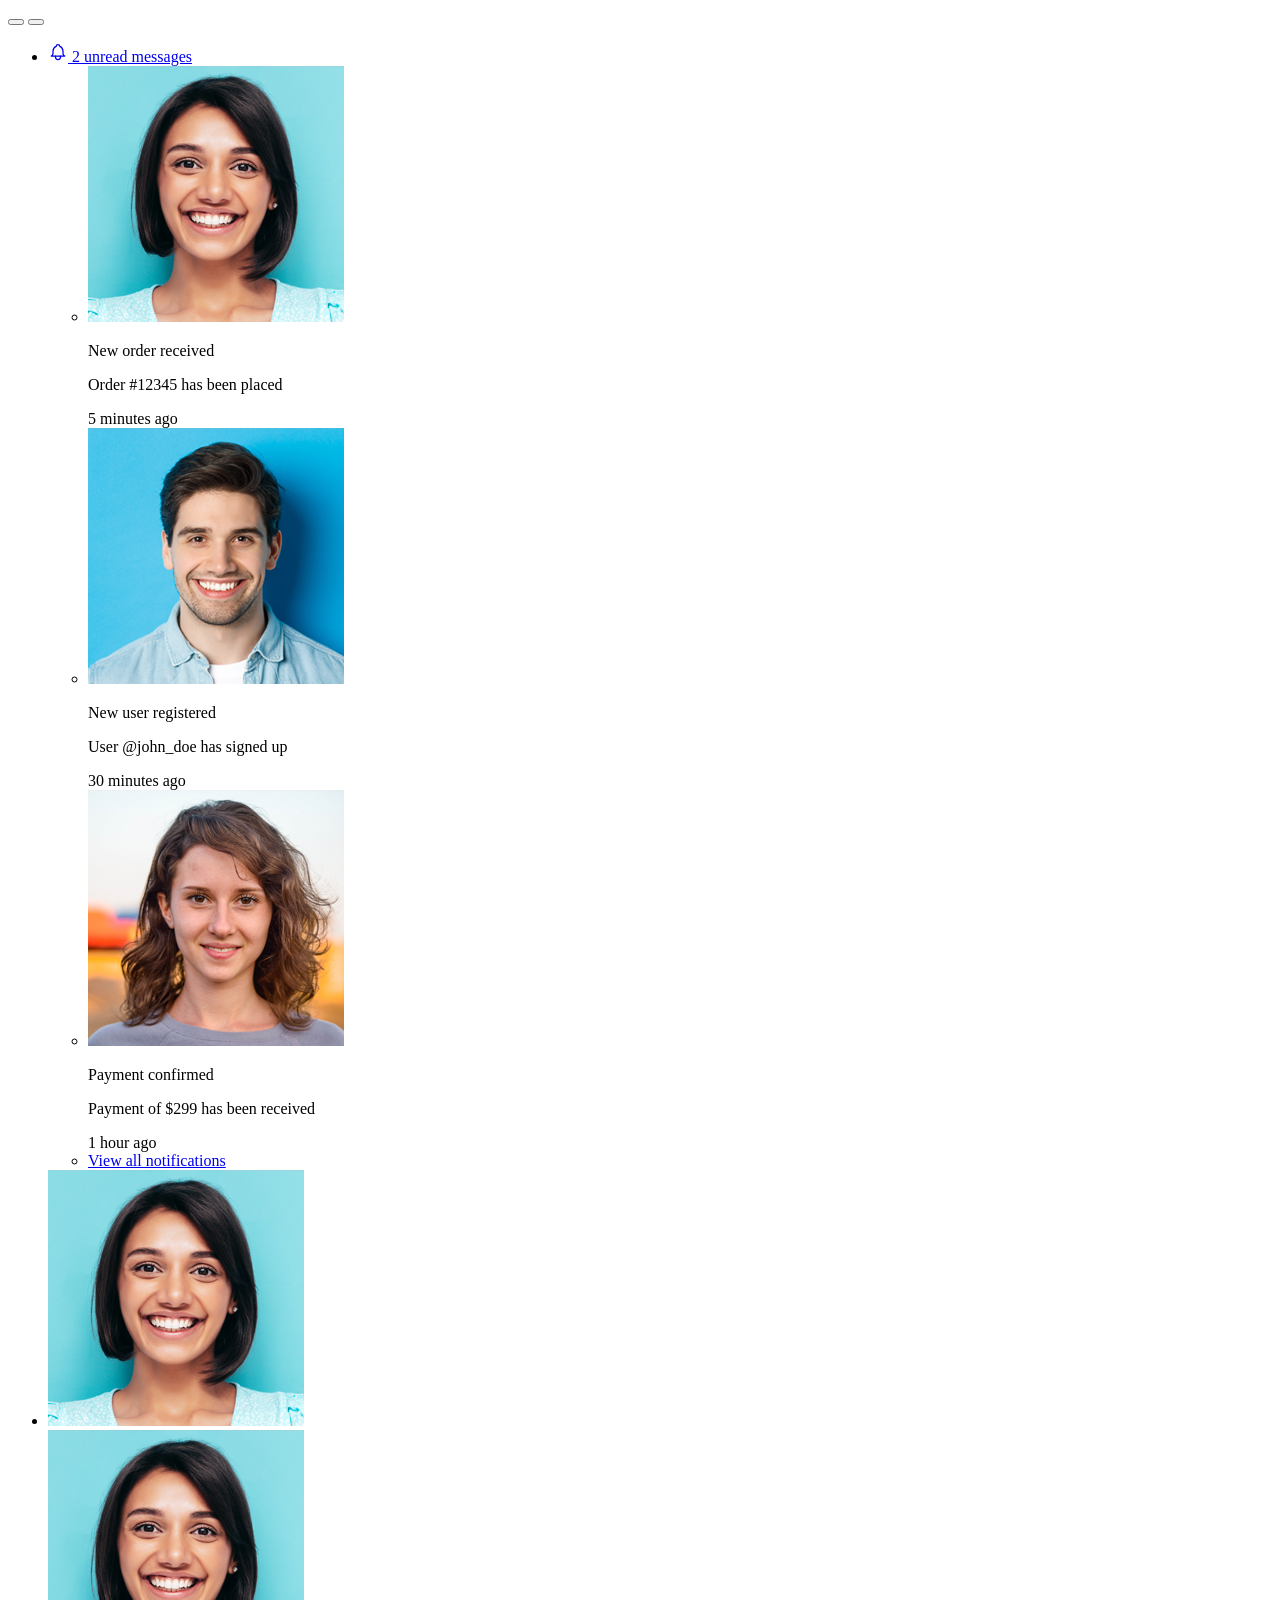
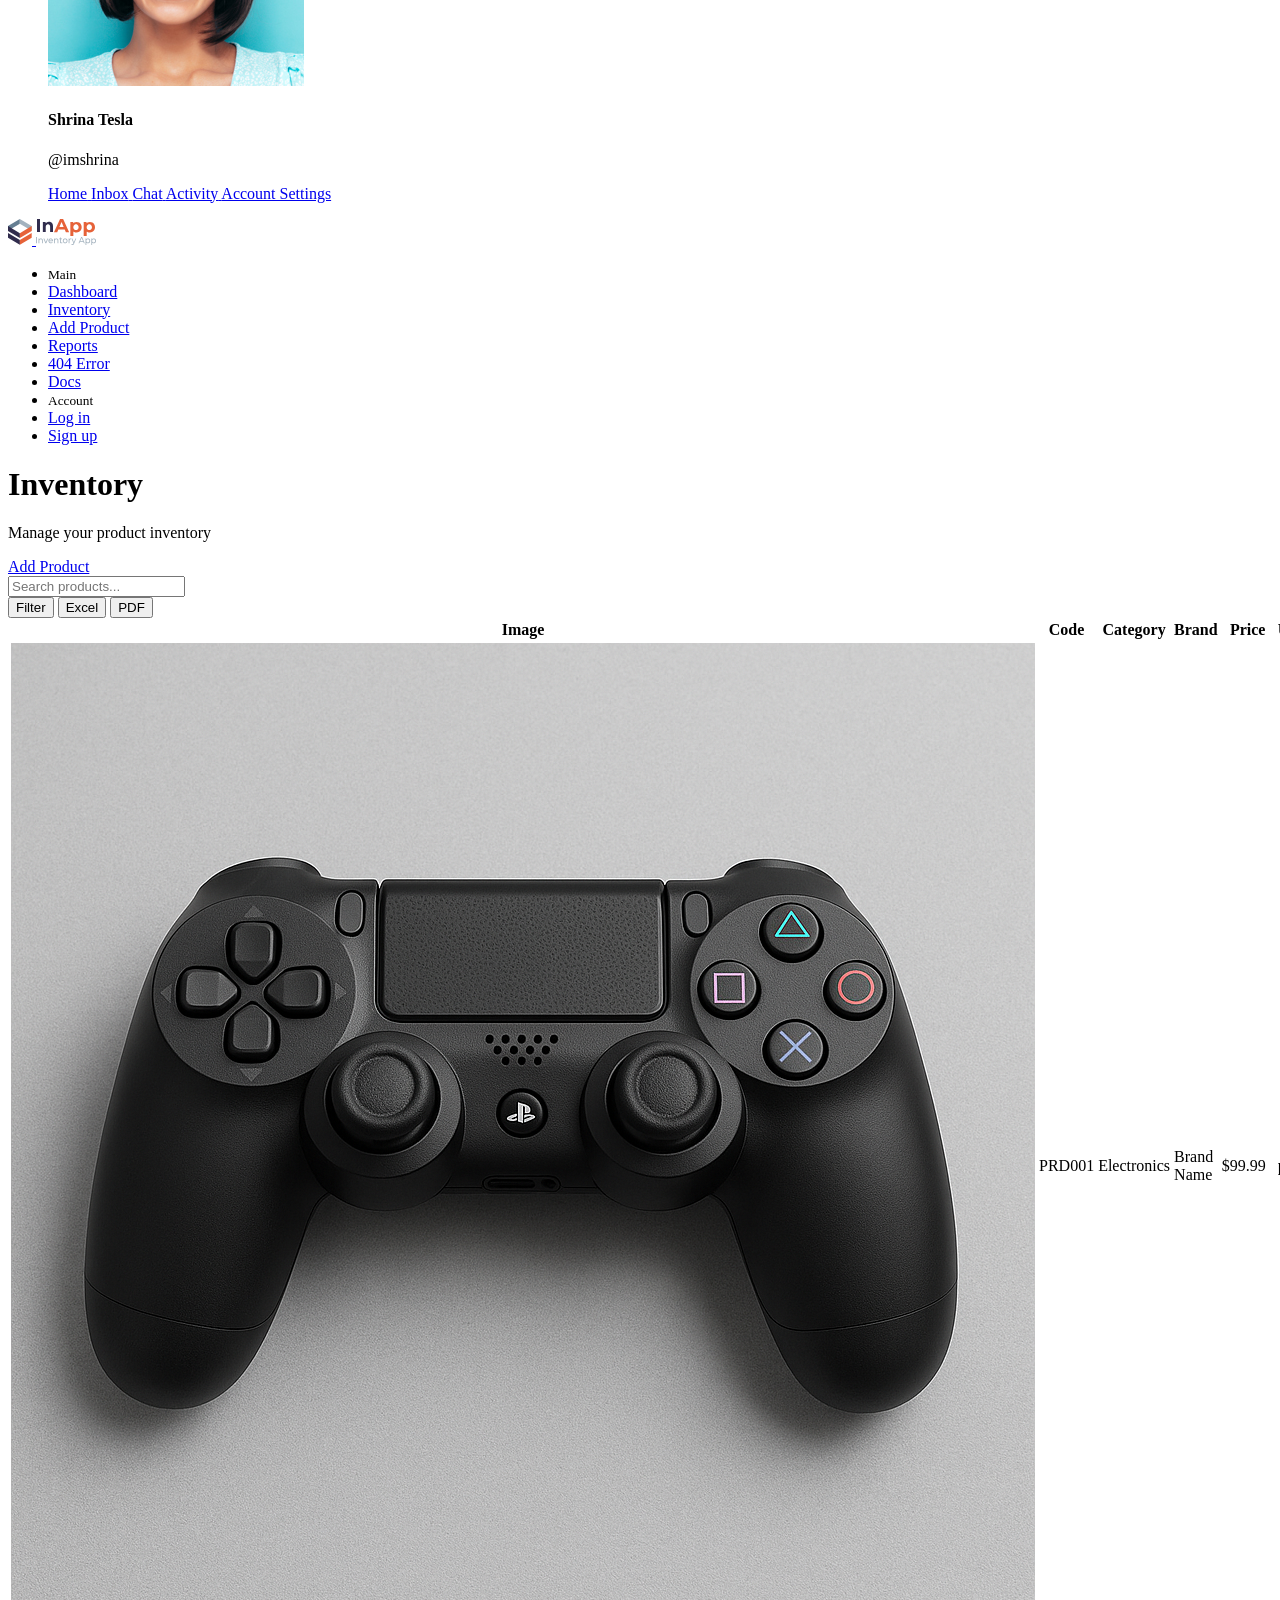
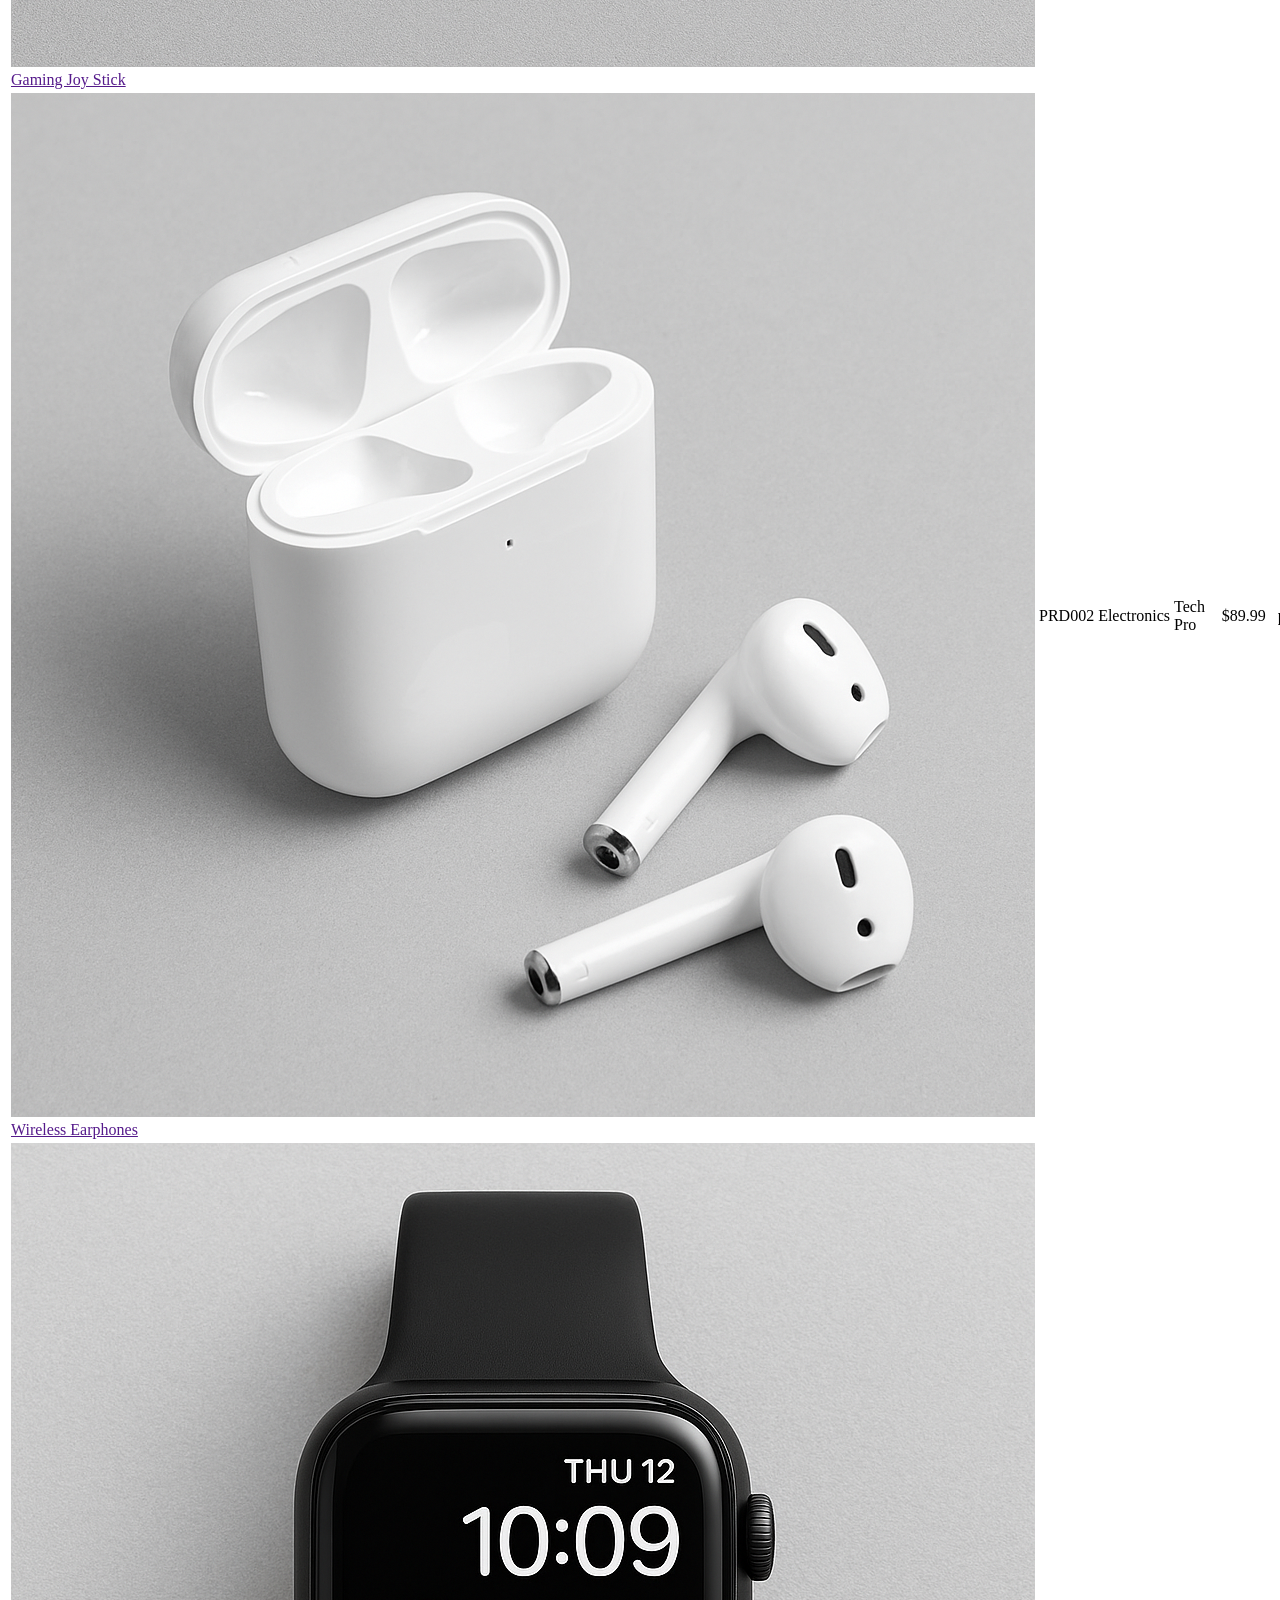
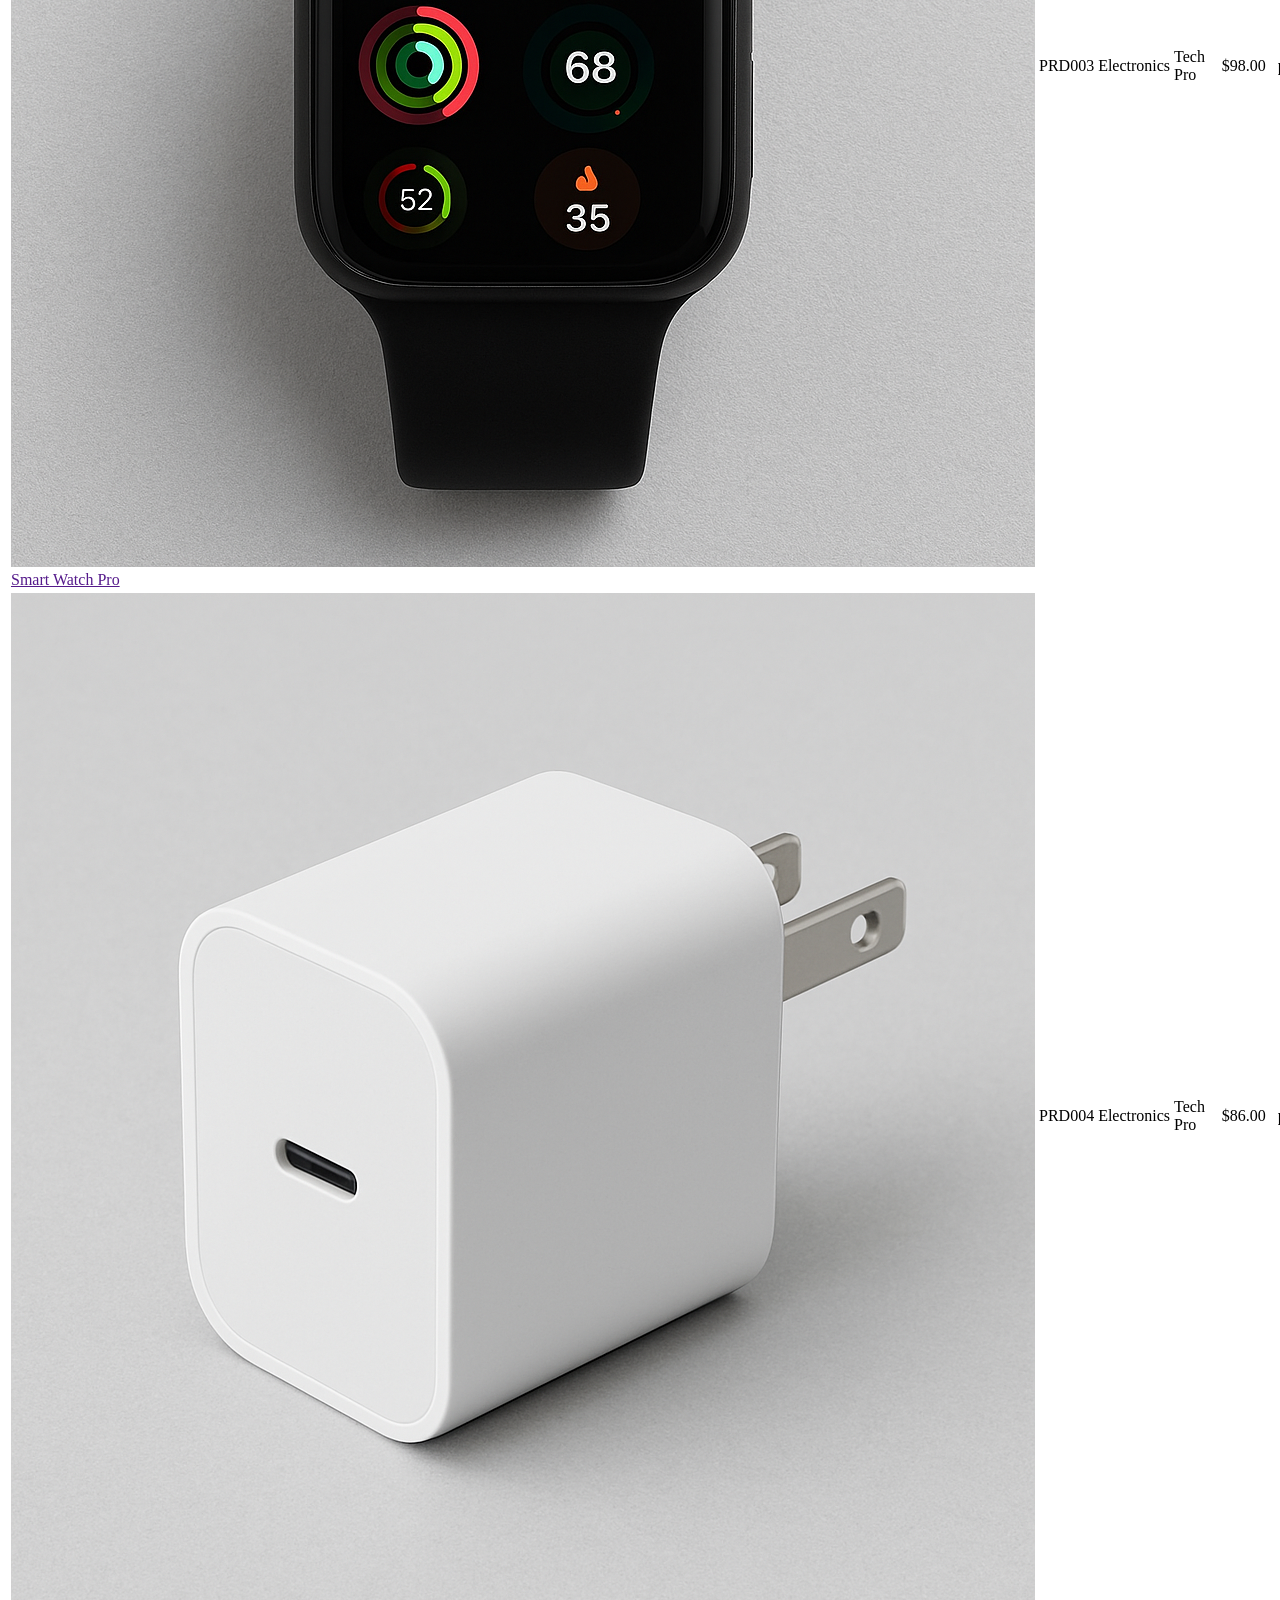
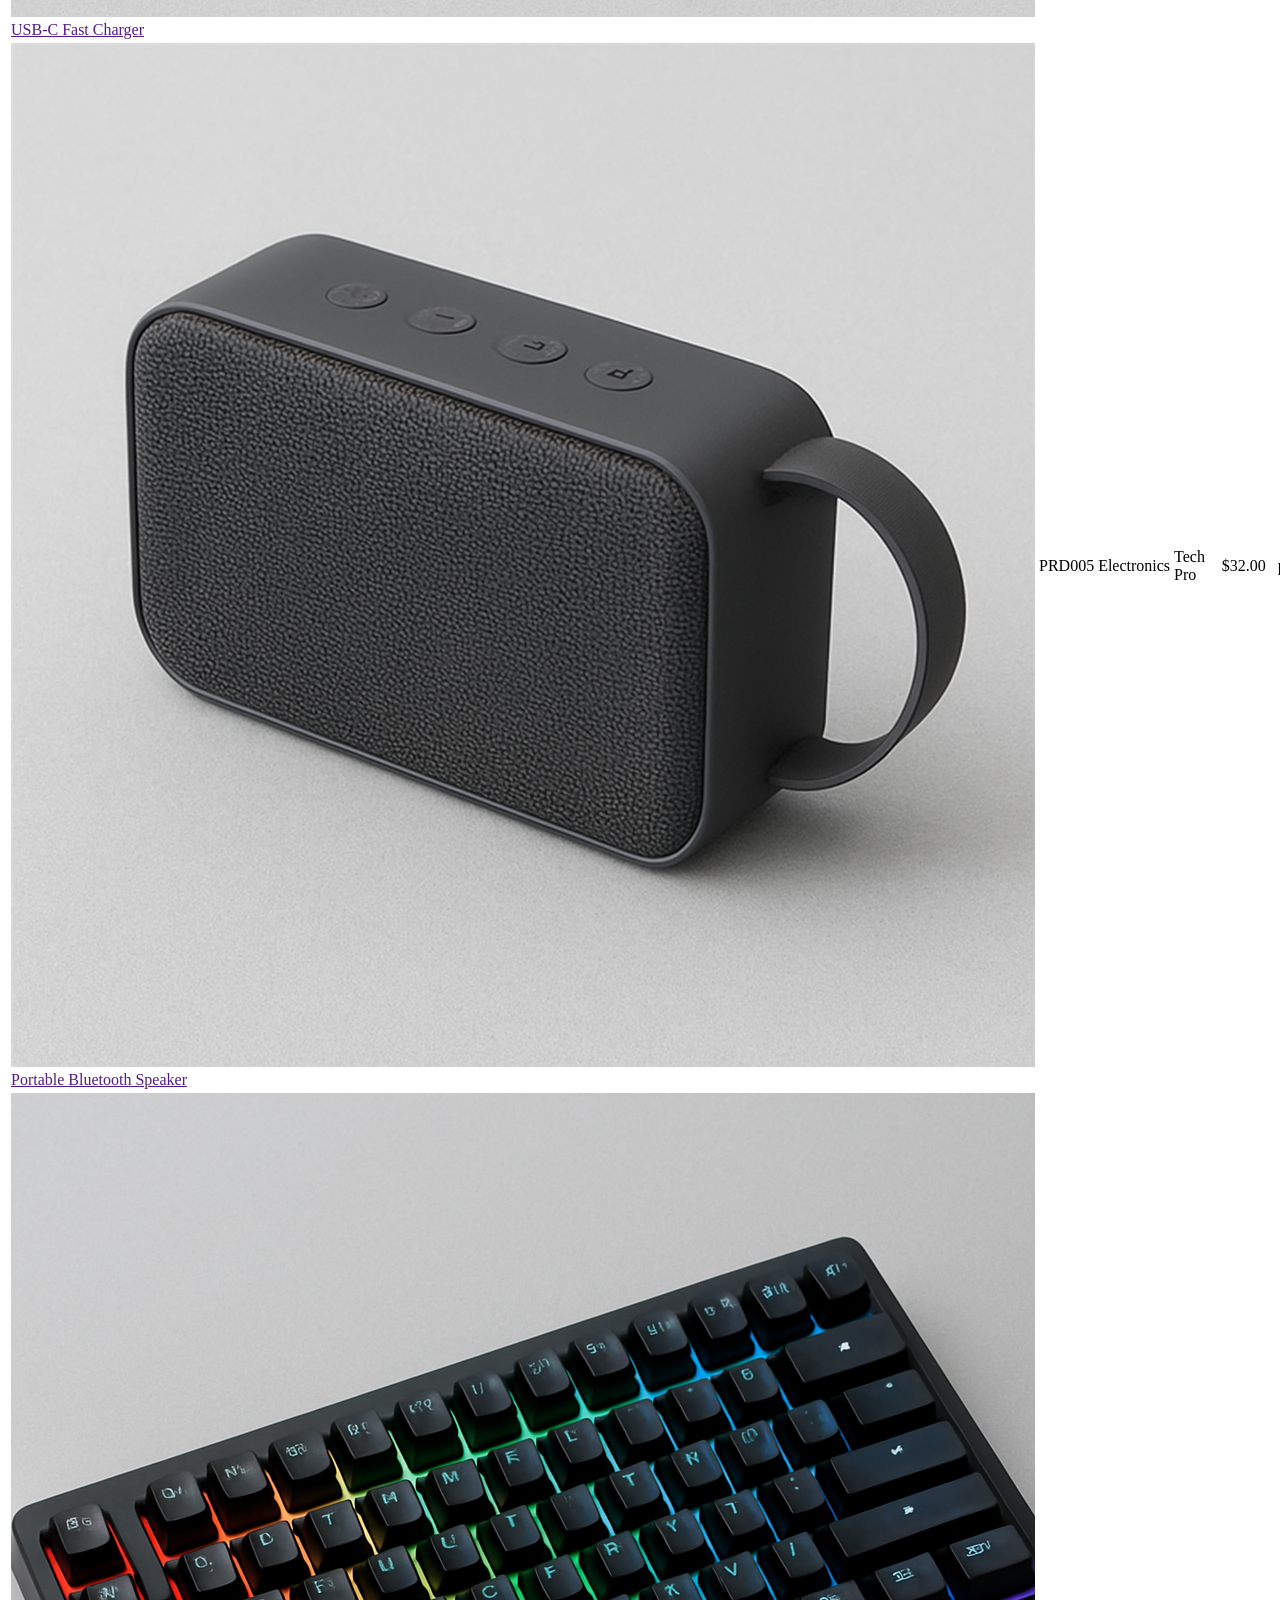
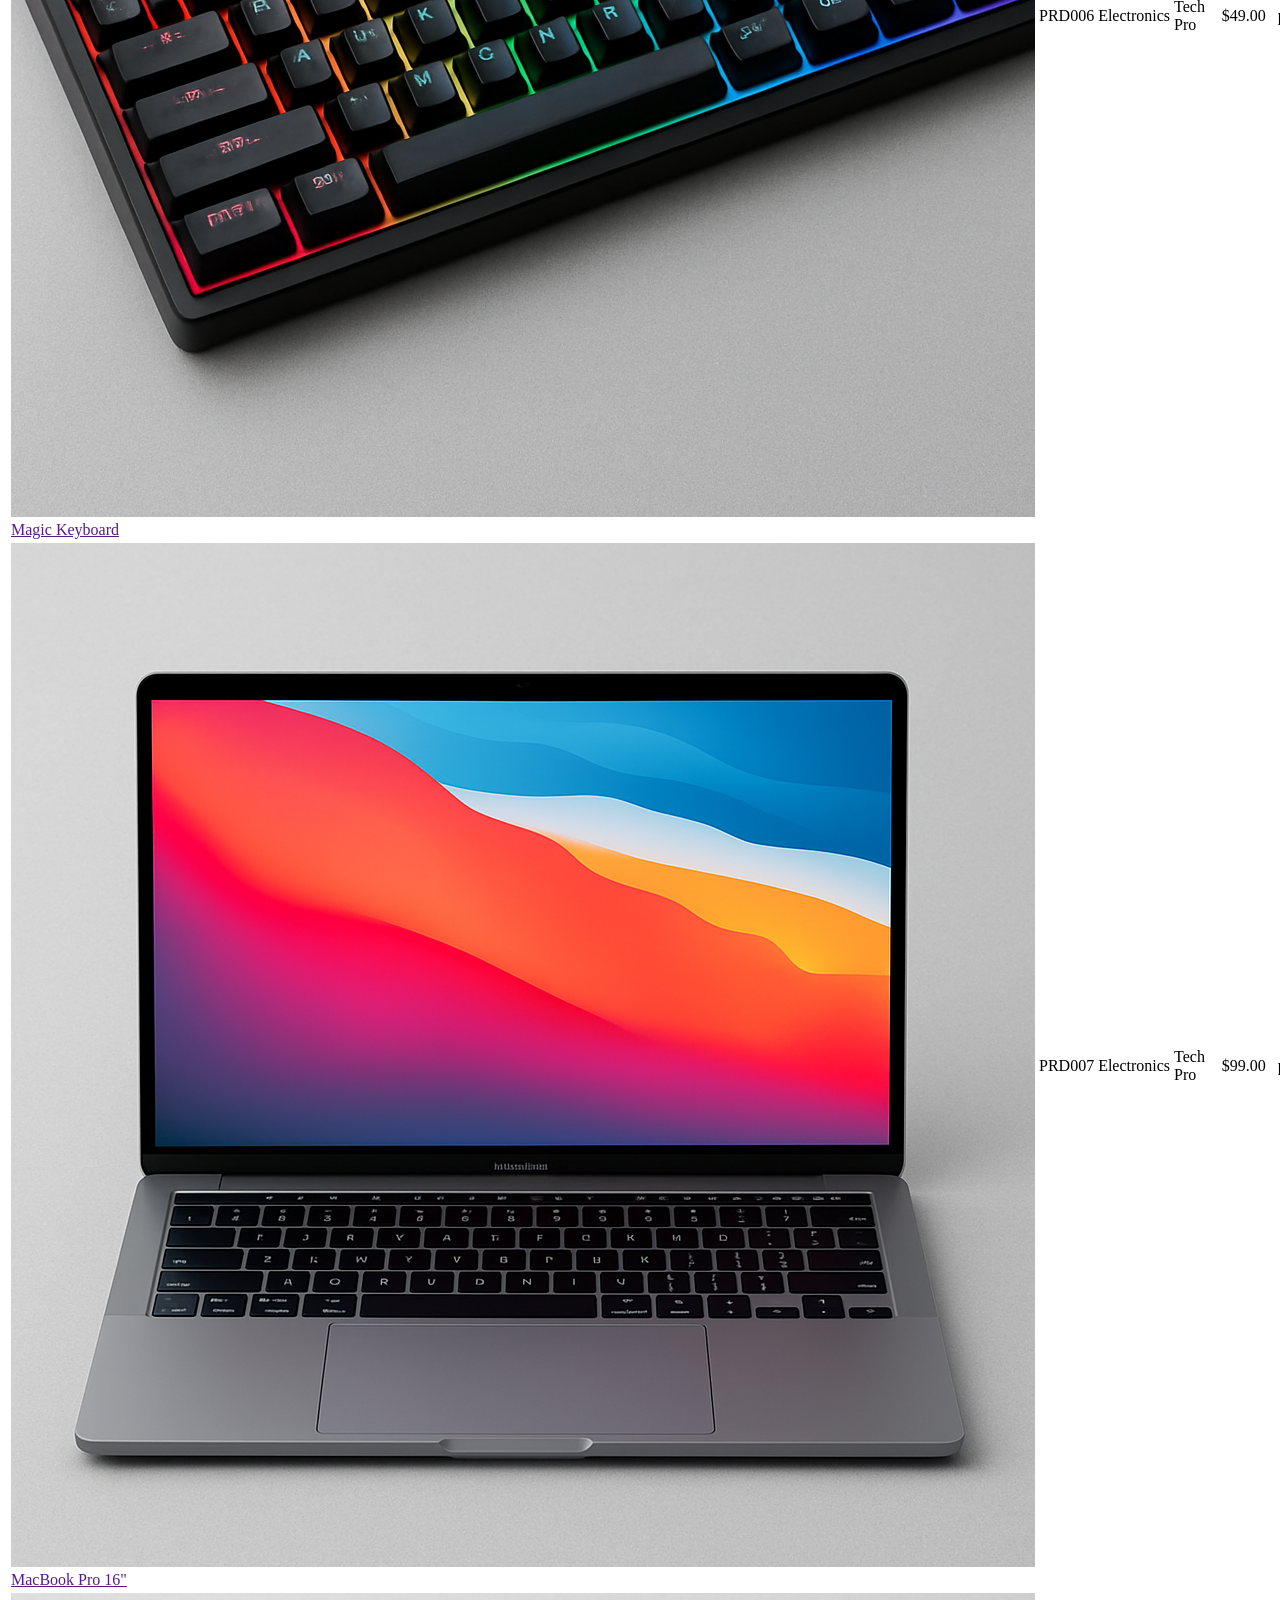
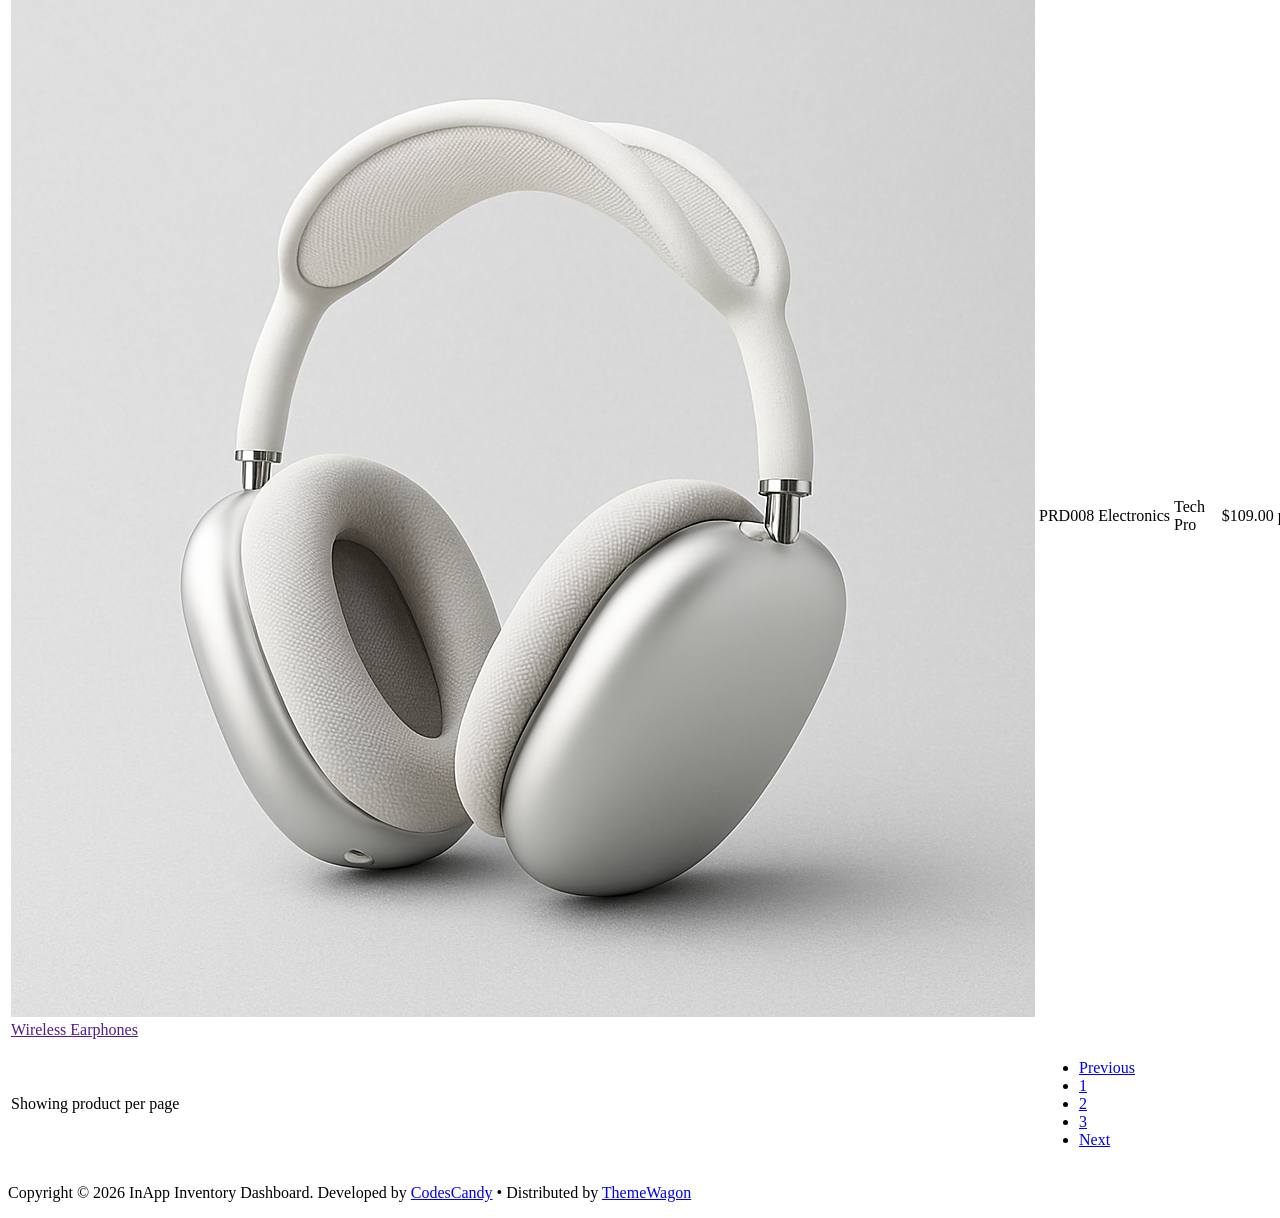
<file: public/admin/src/inventory.html>
<!DOCTYPE html>
<html lang="en">

<head>
  <meta charset="UTF-8" />
  <title>Inventory - InApp Inventory Dashboard</title>
  <meta name="viewport" content="width=device-width, initial-scale=1">
   <link rel="apple-touch-icon" sizes="180x180" href="./assets/images/favicon_io/apple-touch-icon.png">
  <link rel="icon" type="image/png" sizes="32x32" href="./assets/images/favicon_io/favicon-32x32.png">
  <link rel="icon" type="image/png" sizes="16x16" href="./assets/images/favicon_io/favicon-16x16.png">
  <link rel="manifest" href="./assets/images/favicon_io/site.webmanifest">
</head>

<body>
  <div id="overlay" class="overlay"></div>
  <!-- TOPBAR -->
  <nav id="topbar" class="navbar bg-white border-bottom fixed-top topbar px-3">
    <button id="toggleBtn" class="d-none d-lg-inline-flex btn btn-light btn-icon btn-sm ">
      <i class="ti ti-layout-sidebar-left-expand"></i>
    </button>

    <!-- MOBILE -->
    <button id="mobileBtn" class="btn btn-light btn-icon btn-sm d-lg-none me-2">
      <i class="ti ti-layout-sidebar-left-expand"></i>
    </button>
    <div>
      <!-- Navbar nav -->
       <ul class="list-unstyled d-flex align-items-center mb-0 gap-1">
        <!-- Pages link -->

        <!-- Bell icon -->
        <li>
          <a class="position-relative btn-icon btn-sm btn-light btn rounded-circle" data-bs-toggle="dropdown"
            aria-expanded="false" href="#" role="button">
            <svg xmlns="http://www.w3.org/2000/svg" width="20" height="20" viewBox="0 0 24 24" fill="none"
              stroke="currentColor" stroke-width="1.5" stroke-linecap="round" stroke-linejoin="round"
              class="icon icon-tabler icons-tabler-outline icon-tabler-bell">
              <path stroke="none" d="M0 0h24v24H0z" fill="none" />
              <path d="M10 5a2 2 0 1 1 4 0a7 7 0 0 1 4 6v3a4 4 0 0 0 2 3h-16a4 4 0 0 0 2 -3v-3a7 7 0 0 1 4 -6" />
              <path d="M9 17v1a3 3 0 0 0 6 0v-1" />
            </svg>
            <span class="position-absolute top-0 start-100 translate-middle badge rounded-pill bg-danger mt-2 ms-n2">
              2
              <span class="visually-hidden">unread messages</span>
            </span>
          </a>
          <div class="dropdown-menu dropdown-menu-end dropdown-menu-md p-0">
            <ul class="list-unstyled p-0 m-0">
              <li class="p-3 border-bottom ">
                <div class="d-flex gap-3">
                  <img src="./assets/images/avatar/avatar-1.jpg" alt="" class="avatar avatar-sm rounded-circle" />
                  <div class="flex-grow-1 small">
                    <p class="mb-0">New order received</p>
                    <p class="mb-1">Order #12345 has been placed</p>
                    <div class="text-secondary">5 minutes ago</div>
                  </div>
                </div>
              </li>
              <li class="p-3 border-bottom ">
                <div class="d-flex gap-3">
                  <img src="./assets/images/avatar/avatar-4.jpg" alt="" class="avatar avatar-sm rounded-circle" />
                  <div class="flex-grow-1 small">
                    <p class="mb-0">New user registered</p>
                    <p class="mb-1">User @john_doe has signed up</p>
                    <div class="text-secondary">30 minutes ago</div>
                  </div>
              </li>

              <li class="p-3 border-bottom">
                <div class="d-flex gap-3">
                  <img src="./assets/images/avatar/avatar-2.jpg" alt="" class="avatar avatar-sm rounded-circle" />
                  <div class="flex-grow-1 small">
                    <p class="mb-0">Payment confirmed</p>
                    <p class="mb-1">Payment of $299 has been received</p>
                    <div class="text-secondary">1 hour ago</div>
                  </div>
                </div>
              </li>
              <li class="px-4 py-3 text-center">
                <a href="#" class="text-primary ">View all notifications</a>
              </li>
            </ul>
          </div>
        </li>
        <!-- Dropdown -->
        <li class="ms-3 dropdown">
          <a href="#" role="button" data-bs-toggle="dropdown" aria-expanded="false">
            <img src="./assets/images/avatar/avatar-1.jpg" alt="" class="avatar avatar-sm rounded-circle" />
          </a>
          <div class="dropdown-menu dropdown-menu-end p-0" style="min-width: 200px;">
            <div>
              <div class="d-flex gap-3 align-items-center border-dashed border-bottom px-3 py-3">
                <img src="./assets/images/avatar/avatar-1.jpg" alt="" class="avatar avatar-md rounded-circle" />
                <div>
                  <h4 class="mb-0 small">Shrina Tesla</h4>
                  <p class="mb-0  small">@imshrina</p>
                </div>
              </div>
              <div class="p-3 d-flex flex-column gap-1 small lh-lg">
                <a href="#!" class="">

                  <span>Home</span>
                </a>
                <a href="#!" class="">

                  <span> Inbox</span>
                </a>
                <a href="#!" class="">

                  <span> Chat</span>
                </a>
                <a href="#!" class="">

                  <span> Activity</span>
                </a>
                <a href="#!" class="">

                  <span> Account Settings</span>
                </a>
              </div>

            </div>
          </div>
        </li>
      </ul>
    </div>

  </nav>

  <!-- SIDEBAR -->
  <aside id="sidebar" class="sidebar">
     <div class="logo-area">
      <a href="index.html" class="d-inline-flex"><img src="./assets/images/logo-icon.svg" alt="" width="24">
        <span class="logo-text ms-2"> <img src="./assets/images/logo.svg" alt=""></span>
      </a>
    </div>
    <ul class="nav flex-column">
      <li class="px-4 py-2"><small class="nav-text">Main</small></li>
      <li><a class="nav-link active" href="index.html"><i class="ti ti-home"></i><span
            class="nav-text">Dashboard</span></a></li>
      <li><a class="nav-link" href="inventory.html"><i class="ti ti-box-seam"></i><span
            class="nav-text">Inventory</span></a></li>
      <li><a class="nav-link" href="create-product.html"><i class="ti ti-plus"></i><span class="nav-text">Add
            Product</span></a></li>
    <li><a class="nav-link" href="reports.html"><i class="ti ti-receipt"></i><span class="nav-text">Reports</span></a>
      </li>
    <li><a class="nav-link" href="404-error.html"><i class="ti ti-alert-circle"></i><span class="nav-text">404 Error</span></a>
      </li>
      <li><a class="nav-link" href="docs.html"><i class="ti ti-file-text"></i><span class="nav-text">Docs</span></a></li>

      <li class="px-4 pt-4 pb-2"><small class="nav-text">Account</small></li>
      <li><a class="nav-link" href="signin.html"><i class="ti ti-logout"></i><span class="nav-text">Log in</span></a>
      </li>
      <li><a class="nav-link" href="signup.html"><i class="ti ti-user-plus"></i><span class="nav-text">Sign
            up</span></a></li>
    </ul>

  </aside>

  <!-- MAIN CONTENT -->
  <main id="content" class="content py-10">
    <div class="container-fluid">
      <div class="row">
        <div class="col-12">
          <div class="d-flex justify-content-between align-items-center mb-4">
            <div class="">
              <h1 class="fs-3 mb-1">Inventory</h1>
              <p class="mb-0">Manage your product inventory</p>
            </div>
            <div>
              <a href="create-product.html" class="btn btn-primary">Add Product</a>
            </div>
          </div>
        </div>
      </div>
      <div class="row">
        <div class="col-12">
          <div>
            <div class="d-flex gap-2 mb-3 flex-wrap justify-content-between">
              <input type="text" class="form-control" placeholder="Search products..." style="max-width: 250px;">
              <div class="d-flex gap-2">

                <button class="btn btn-outline-secondary">
                  <i class="ti ti-filter"></i> Filter
                </button>
                <button class="btn btn-outline-secondary">
                  <i class="ti ti-file-excel"></i> Excel
                </button>
                <button class="btn btn-outline-secondary">
                  <i class="ti ti-file-pdf"></i> PDF
                </button>
              </div>
            </div>
          </div>
          <div class="card table-responsive ">
            <table class="table mb-0 text-nowrap table-hover">
              <thead class="table-light border-light">
                <tr>
                  <th>Image</th>

                  <th>Code</th>
                  <th>Category</th>
                  <th>Brand</th>
                  <th>Price</th>
                  <th>Unit</th>
                  <th>Quantity</th>
                  <th>Action</th>
                </tr>
              </thead>
              <tbody>
                <tr class="align-middle ">
                  <td><a href=""><img src="./assets/images/product-1.png" alt="" class="avatar avatar-md rounded" /><span class="ms-3">Gaming Joy Stick</span></a>
                  </td>

                  <td>PRD001</td>
                  <td>Electronics</td>
                  <td>Brand Name</td>
                  <td>$99.99</td>
                  <td>pcs</td>
                  <td>150</td>
                  <td class="">
                    <a href="#" class=""><i class="ti ti-edit "></i></a>
                    <a href="#" class="link-danger"><i class="ti ti-trash ms-2"></i></a>
                  </td>
                </tr>
                <tr class="align-middle">
                  <td><a href=""><img src="./assets/images/product-2.png" alt="" class="avatar avatar-md rounded" /><span class="ms-3">Wireless Earphones</span></a>
                  </td>
                  <td>PRD002</td>
                  <td>Electronics</td>
                  <td>Tech Pro</td>
                  <td>$89.99</td>
                  <td>pcs</td>
                  <td>320</td>
                  <td class="">
                    <a href="#" class=""><i class="ti ti-edit "></i></a>
                    <a href="#" class="link-danger"><i class="ti ti-trash ms-2"></i></a>
                  </td>
                </tr>
                <tr class="align-middle">
                 <td><a href=""><img src="./assets/images/product-3.png" alt="" class="avatar avatar-md rounded" /><span class="ms-3">Smart Watch Pro</span></a>
                  </td>
                  <td>PRD003</td>
                  <td>Electronics</td>
                  <td>Tech Pro</td>
                  <td>$98.00</td>
                  <td>pcs</td>
                  <td>200</td>
                  <td class="">
                    <a href="#" class=""><i class="ti ti-edit "></i></a>
                    <a href="#" class="link-danger"><i class="ti ti-trash ms-2"></i></a>
                  </td>
                </tr>
                <tr class="align-middle">
                  <td><a href=""><img src="./assets/images/product-4.png" alt="" class="avatar avatar-md rounded" /><span class="ms-3">USB-C Fast Charger</span></a>
                  </td>
                  <td>PRD004</td>
                  <td>Electronics</td>
                  <td>Tech Pro</td>
                  <td>$86.00</td>
                  <td>pcs</td>
                  <td>80</td>
                  <td class="">
                    <a href="#" class=""><i class="ti ti-edit "></i></a>
                    <a href="#" class="link-danger"><i class="ti ti-trash ms-2"></i></a>
                  </td>
                </tr>
                <tr class="align-middle">
                  <td><a href=""><img src="./assets/images/product-5.png" alt="" class="avatar avatar-md rounded" /><span class="ms-3">Portable Bluetooth Speaker</span></a>
                  </td>
                  <td>PRD005</td>
                  <td>Electronics</td>
                  <td>Tech Pro</td>
                  <td>$32.00</td>
                  <td>pcs</td>
                  <td>110</td>
                  <td class="">
                    <a href="#" class=""><i class="ti ti-edit "></i></a>
                    <a href="#" class="link-danger"><i class="ti ti-trash ms-2"></i></a>
                  </td>
                </tr>
                <tr class="align-middle">
                  <td><a href=""><img src="./assets/images/product-6.png" alt="" class="avatar avatar-md rounded" /><span class="ms-3">Magic Keyboard</span></a>
                  </td>
                  <td>PRD006</td>
                  <td>Electronics</td>
                  <td>Tech Pro</td>
                  <td>$49.00</td>
                  <td>pcs</td>
                  <td>10</td>
                  <td class="">
                    <a href="#" class=""><i class="ti ti-edit "></i></a>
                    <a href="#" class="link-danger"><i class="ti ti-trash ms-2"></i></a>
                  </td>
                </tr>
                <tr class="align-middle">
                  <td><a href=""><img src="./assets/images/product-7.png" alt="" class="avatar avatar-md rounded" /><span class="ms-3">MacBook Pro 16"</span></a>
                  </td>
                  <td>PRD007</td>
                  <td>Electronics</td>
                  <td>Tech Pro</td>
                  <td>$99.00</td>
                  <td>pcs</td>
                  <td>10</td>
                  <td class="">
                    <a href="#" class=""><i class="ti ti-edit "></i></a>
                    <a href="#" class="link-danger"><i class="ti ti-trash ms-2"></i></a>
                  </td>
                </tr>
                <tr class="align-middle">
                  <td><a href=""><img src="./assets/images/product-8.png" alt="" class="avatar avatar-md rounded" /><span class="ms-3">Wireless Earphones</span></a>
                  </td>
                  <td>PRD008</td>
                  <td>Electronics</td>
                  <td>Tech Pro</td>
                  <td>$109.00</td>
                  <td>pcs</td>
                  <td>200</td>
                  <td class="">
                    <a href="#" class=""><i class="ti ti-edit "></i></a>
                    <a href="#" class="link-danger"><i class="ti ti-trash ms-2"></i></a>
                  </td>
                </tr>
              </tbody>
              <tfoot class="">

                <tr>
                  <td class="border-bottom-0">Showing product per page</td>
                  <td colspan="9" class="border-bottom-0">
                    <nav aria-label="Page navigation" class="d-flex justify-content-end">
                      <ul class="pagination mb-0">
                        <li class="page-item disabled">
                          <a class="page-link" href="#" tabindex="-1">Previous</a>
                        </li>
                        <li class="page-item active"><a class="page-link" href="#">1</a></li>
                        <li class="page-item"><a class="page-link" href="#">2</a></li>
                        <li class="page-item"><a class="page-link" href="#">3</a></li>
                        <li class="page-item">
                          <a class="page-link" href="#">Next</a>
                        </li>
                      </ul>
                    </nav>
                  </td>
                </tr>

              </tfoot>
            </table>
          </div>


        </div>

      </div>
    <div class="row">
        <div class="col-12">
<footer class="text-center py-2 mt-6 text-secondary ">
        <p class="mb-0">Copyright © 2026 InApp Inventory Dashboard. Developed by <a href="https://codescandy.com/" target="_blank" class="text-primary">CodesCandy</a> • Distributed by <a href="https://themewagon.com/" target="_blank" class="text-primary">ThemeWagon</a> </p>
      </footer>
        </div>

      </div>




    </div>
  </main>











  <!-- Bootstrap JS -->
  <script src="./assets/js/main.js" type="module"></script>



</body>

</html>
</file>
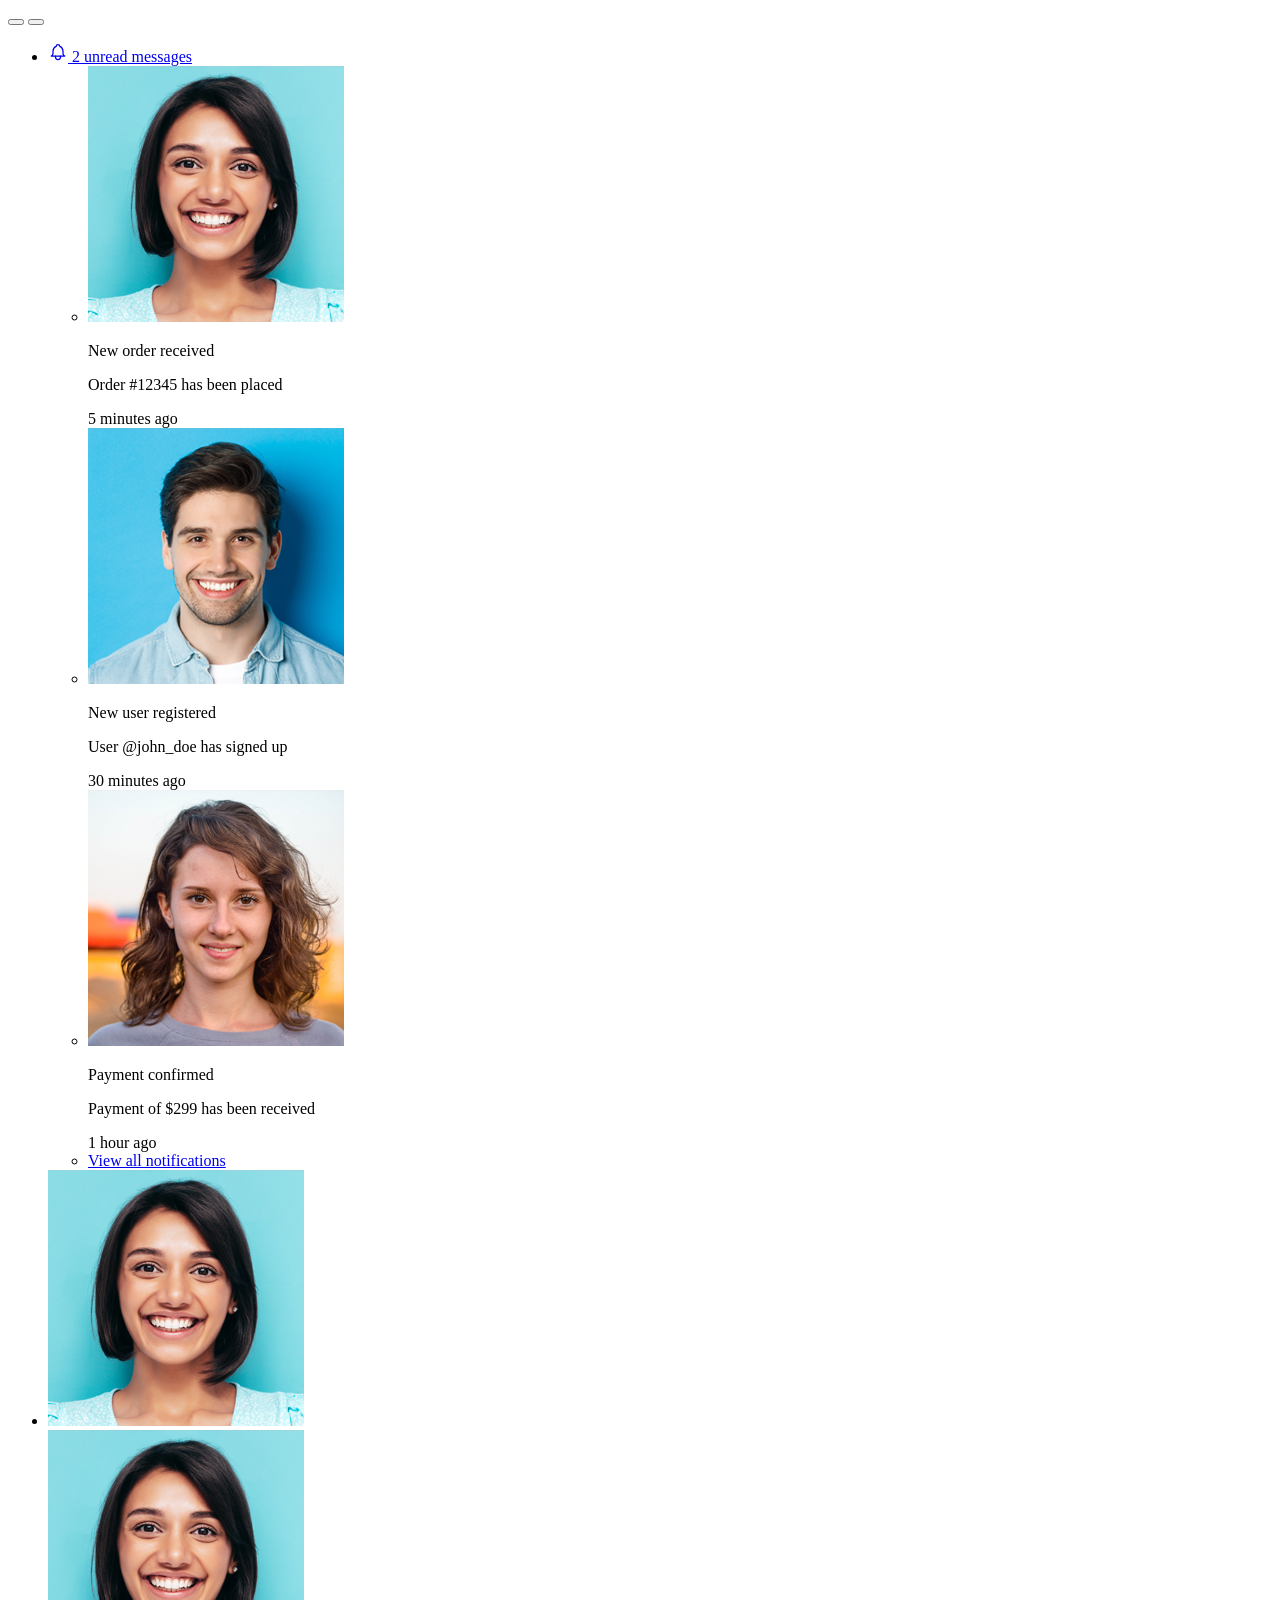
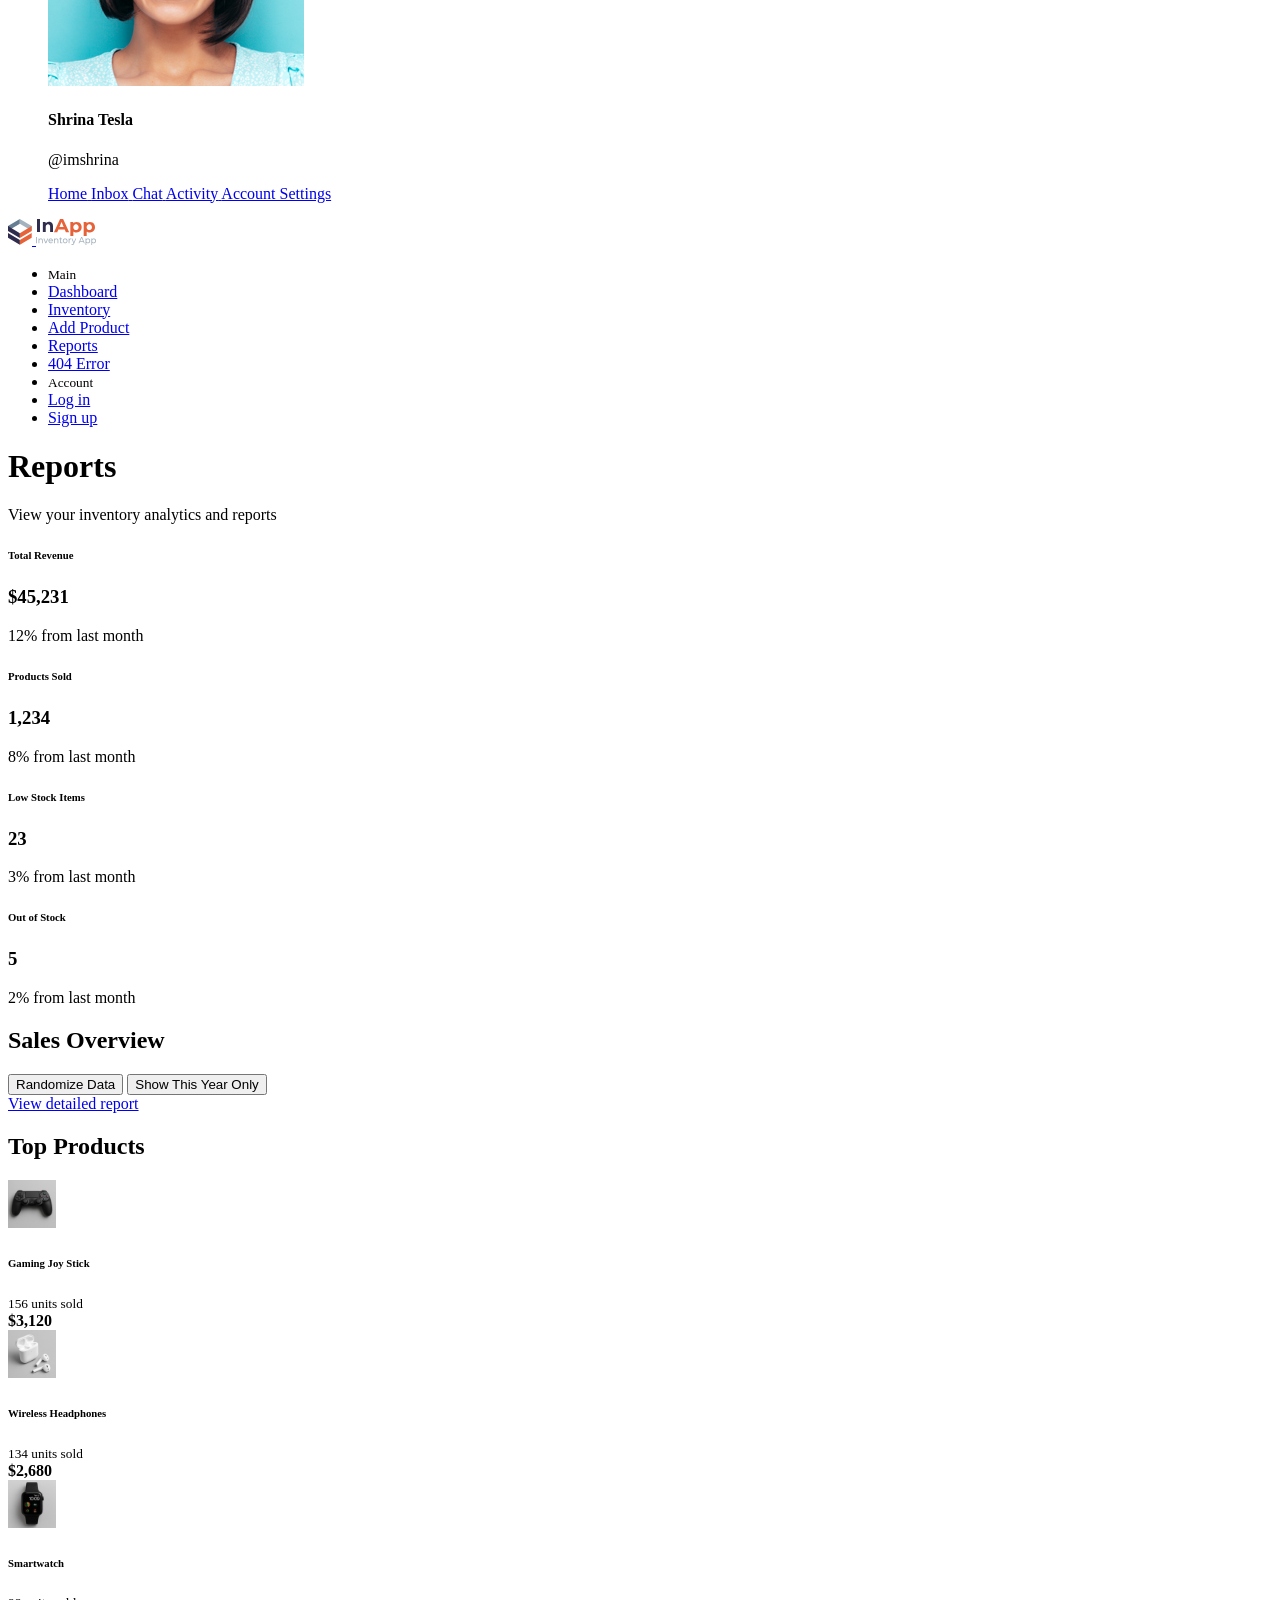
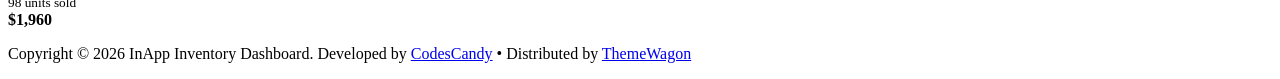
<file: public/admin/src/reports.html>
<!DOCTYPE html>
<html lang="en">

<head>
  <meta charset="UTF-8" />
  <title>Reports - InApp Inventory Dashboard</title>
  <meta name="viewport" content="width=device-width, initial-scale=1">
   <link rel="apple-touch-icon" sizes="180x180" href="./assets/images/favicon_io/apple-touch-icon.png">
  <link rel="icon" type="image/png" sizes="32x32" href="./assets/images/favicon_io/favicon-32x32.png">
  <link rel="icon" type="image/png" sizes="16x16" href="./assets/images/favicon_io/favicon-16x16.png">
  <link rel="manifest" href="./assets/images/favicon_io/site.webmanifest">



</head>

<body>
  <div id="overlay" class="overlay"></div>
  <!-- TOPBAR -->
  <nav id="topbar" class="navbar bg-white border-bottom fixed-top topbar px-3">
    <button id="toggleBtn" class="d-none d-lg-inline-flex btn btn-light btn-icon btn-sm ">
      <i class="ti ti-layout-sidebar-left-expand"></i>
    </button>

    <!-- MOBILE -->
    <button id="mobileBtn" class="btn btn-light btn-icon btn-sm d-lg-none me-2">
      <i class="ti ti-layout-sidebar-left-expand"></i>
    </button>
    <div>
      <!-- Navbar nav -->
      <ul class="list-unstyled d-flex align-items-center mb-0 gap-1">
        <!-- Pages link -->

        <!-- Bell icon -->
        <li>
          <a class="position-relative btn-icon btn-sm btn-light btn rounded-circle" data-bs-toggle="dropdown"
            aria-expanded="false" href="#" role="button">
            <svg xmlns="http://www.w3.org/2000/svg" width="20" height="20" viewBox="0 0 24 24" fill="none"
              stroke="currentColor" stroke-width="1.5" stroke-linecap="round" stroke-linejoin="round"
              class="icon icon-tabler icons-tabler-outline icon-tabler-bell">
              <path stroke="none" d="M0 0h24v24H0z" fill="none" />
              <path d="M10 5a2 2 0 1 1 4 0a7 7 0 0 1 4 6v3a4 4 0 0 0 2 3h-16a4 4 0 0 0 2 -3v-3a7 7 0 0 1 4 -6" />
              <path d="M9 17v1a3 3 0 0 0 6 0v-1" />
            </svg>
            <span class="position-absolute top-0 start-100 translate-middle badge rounded-pill bg-danger mt-2 ms-n2">
              2
              <span class="visually-hidden">unread messages</span>
            </span>
          </a>
          <div class="dropdown-menu dropdown-menu-end dropdown-menu-md p-0">
            <ul class="list-unstyled p-0 m-0">
              <li class="p-3 border-bottom ">
                <div class="d-flex gap-3">
                  <img src="./assets/images/avatar/avatar-1.jpg" alt="" class="avatar avatar-sm rounded-circle" />
                  <div class="flex-grow-1 small">
                    <p class="mb-0">New order received</p>
                    <p class="mb-1">Order #12345 has been placed</p>
                    <div class="text-secondary">5 minutes ago</div>
                  </div>
                </div>
              </li>
              <li class="p-3 border-bottom ">
                <div class="d-flex gap-3">
                  <img src="./assets/images/avatar/avatar-4.jpg" alt="" class="avatar avatar-sm rounded-circle" />
                  <div class="flex-grow-1 small">
                    <p class="mb-0">New user registered</p>
                    <p class="mb-1">User @john_doe has signed up</p>
                    <div class="text-secondary">30 minutes ago</div>
                  </div>
              </li>

              <li class="p-3 border-bottom">
                <div class="d-flex gap-3">
                  <img src="./assets/images/avatar/avatar-2.jpg" alt="" class="avatar avatar-sm rounded-circle" />
                  <div class="flex-grow-1 small">
                    <p class="mb-0">Payment confirmed</p>
                    <p class="mb-1">Payment of $299 has been received</p>
                    <div class="text-secondary">1 hour ago</div>
                  </div>
                </div>
              </li>
              <li class="px-4 py-3 text-center">
                <a href="#" class="text-primary ">View all notifications</a>
              </li>
            </ul>
          </div>
        </li>
        <!-- Dropdown -->
        <li class="ms-3 dropdown">
          <a href="#" role="button" data-bs-toggle="dropdown" aria-expanded="false">
            <img src="./assets/images/avatar/avatar-1.jpg" alt="" class="avatar avatar-sm rounded-circle" />
          </a>
          <div class="dropdown-menu dropdown-menu-end p-0" style="min-width: 200px;">
            <div>
              <div class="d-flex gap-3 align-items-center border-dashed border-bottom px-3 py-3">
                <img src="./assets/images/avatar/avatar-1.jpg" alt="" class="avatar avatar-md rounded-circle" />
                <div>
                  <h4 class="mb-0 small">Shrina Tesla</h4>
                  <p class="mb-0  small">@imshrina</p>
                </div>
              </div>
              <div class="p-3 d-flex flex-column gap-1 small lh-lg">
                <a href="#!" class="">

                  <span>Home</span>
                </a>
                <a href="#!" class="">

                  <span> Inbox</span>
                </a>
                <a href="#!" class="">

                  <span> Chat</span>
                </a>
                <a href="#!" class="">

                  <span> Activity</span>
                </a>
                <a href="#!" class="">

                  <span> Account Settings</span>
                </a>
              </div>

            </div>
          </div>
        </li>
      </ul>
    </div>

  </nav>

  <!-- SIDEBAR -->
  <aside id="sidebar" class="sidebar">
     <div class="logo-area">
       <a href="index.html" class="d-inline-flex"><img src="./assets/images/logo-icon.svg" alt="" width="24">
        <span class="logo-text ms-2"> <img src="./assets/images/logo.svg" alt=""></span>
      </a>
    </div>
   <ul class="nav flex-column">
      <li class="px-4 py-2"><small class="nav-text">Main</small></li>
      <li><a class="nav-link active" href="index.html"><i class="ti ti-home"></i><span class="nav-text">Dashboard</span></a></li>
<li><a class="nav-link" href="inventory.html"><i class="ti ti-box-seam"></i><span class="nav-text">Inventory</span></a></li>
   <li><a class="nav-link" href="create-product.html"><i class="ti ti-plus"></i><span class="nav-text">Add Product</span></a></li>
      <li><a class="nav-link" href="reports.html"><i class="ti ti-receipt"></i><span class="nav-text">Reports</span></a></li>
      <li><a class="nav-link" href="404-error.html"><i class="ti ti-receipt"></i><span class="nav-text">404 Error</span></a>

   <li class="px-4 pt-4 pb-2"><small class="nav-text">Account</small></li>
      <li><a class="nav-link" href="signin.html"><i class="ti ti-logout"></i><span class="nav-text">Log in</span></a></li>
      <li><a class="nav-link" href="signup.html"><i class="ti ti-user-plus"></i><span class="nav-text">Sign up</span></a></li>
    </ul>

  </aside>

  <!-- MAIN CONTENT -->
  <main id="content" class="content py-10">
    <div class="container-fluid">
      <div class="row">
        <div class="col-12">
            <div class="d-flex justify-content-between align-items-center mb-4">
          <div class="">
            <h1 class="fs-3 mb-1">Reports</h1>
            <p class="mb-0">View your inventory analytics and reports</p>
          </div>

          </div>
        </div>
      </div>

      <div class="row g-3 mb-3">
        <!-- Stat cards -->
        <div class="col-12 col-sm-6 col-md-3">
          <div class="card h-100">
            <div class="card-body p-4">
              <h6 class="mb-4 ">Total Revenue</h6>
              <h3 class="mb-1 fw-bold">$45,231</h3>
              <p class="mb-0 text-success small"><i class="ti ti-arrow-up"> </i>12% from last month</p>
            </div>
          </div>
        </div>

        <div class="col-12 col-sm-6 col-md-3">
          <div class="card h-100">
            <div class="card-body p-4">
              <h6 class="mb-4 ">Products Sold</h6>
              <h3 class="mb-1 fw-bold">1,234</h3>
              <p class="mb-0 text-success small"><i class="ti ti-arrow-up"> </i> 8% from last month</p>
            </div>
          </div>
        </div>

        <div class="col-12 col-sm-6 col-md-3">
          <div class="card h-100">
            <div class="card-body p-4">
              <h6 class="mb-4 ">Low Stock Items</h6>
              <h3 class="mb-1 fw-bold">23</h3>
              <p class="mb-0 text-danger small"><i class="ti ti-arrow-down"> </i> 3% from last month</p>
            </div>
          </div>
        </div>

        <div class="col-12 col-sm-6 col-md-3">
          <div class="card h-100">
            <div class="card-body p-4">
              <h6 class="mb-4 ">Out of Stock</h6>
              <h3 class="mb-1 fw-bold">5</h3>
              <p class="mb-0 text-danger small"><i class="ti ti-arrow-down"> </i> 2% from last month</p>
            </div>
          </div>
        </div>
      </div>

      <div class="row mb-3">
        <!-- Sales Overview (full width) -->
        <div class="col-12">
          <div class="card">
            <div class="card-body p-4">
              <div class="d-flex flex-column flex-md-row justify-content-between align-items-start mb-3 gap-2">
                <div>
                  <h2 class="mb-0 fs-5">Sales Overview</h2>

                </div>
                 <div class="controls">
        <button id="btn-random" class="btn btn-light btn-sm">Randomize Data</button>
        <button id="btn-update" class="btn btn-primary btn-sm">Show This Year Only</button>
      </div>
              </div>

              <!-- Chart placeholder: replace with canvas or chart container when integrating chart library -->

                <div id="salesChart"></div>


              <div class="d-flex justify-content-end">
                <a href="#" class="small">View detailed report</a>
              </div>
            </div>
          </div>
        </div>
      </div>

      <div class="row">
        <!-- Top Products -->
        <div class="col-12">
          <div class="card">
            <div class="card-body p-4">
              <div class="d-flex justify-content-between align-items-center mb-3">
                <div>
                  <h2 class="mb-0 fs-5">Top Products</h2>

                </div>
              </div>

              <!-- Product rows -->
              <div class="list-group list-group-flush">
                <div class="list-group-item p-3 d-flex align-items-center">
                  <div class="me-3">
                    <img src="./assets/images/product-1.png" alt="Product A" class="rounded" style="width:48px; height:48px; object-fit:cover;">
                  </div>
                  <div class="flex-grow-1">
                    <div class="d-flex justify-content-between align-items-center">
                      <div>
                        <h6 class="mb-0">Gaming Joy Stick</h6>
                        <small class="text-secondary">156 units sold</small>
                      </div>
                      <div class="text-end">
                        <strong>$3,120</strong>
                      </div>
                    </div>
                  </div>
                </div>

                <div class="list-group-item p-3 d-flex align-items-center">
                  <div class="me-3">
                    <img src="./assets/images/product-2.png" alt="Product B" class="rounded" style="width:48px; height:48px; object-fit:cover;">
                  </div>
                  <div class="flex-grow-1">
                    <div class="d-flex justify-content-between align-items-center">
                      <div>
                        <h6 class="mb-0">Wireless Headphones</h6>
                        <small class="text-secondary">134 units sold</small>
                      </div>
                      <div class="text-end">
                        <strong>$2,680</strong>
                      </div>
                    </div>
                  </div>
                </div>

                <div class="list-group-item p-3 d-flex align-items-center">
                  <div class="me-3">
                    <img src="./assets/images/product-3.png" alt="Product C" class="rounded" style="width:48px; height:48px; object-fit:cover;">
                  </div>
                  <div class="flex-grow-1">
                    <div class="d-flex justify-content-between align-items-center">
                      <div>
                        <h6 class="mb-0">Smartwatch</h6>
                        <small class="text-secondary">98 units sold</small>
                      </div>
                      <div class="text-end">
                        <strong>$1,960</strong>
                      </div>
                    </div>
                  </div>
                </div>
              </div>

            </div>
          </div>
        </div>
      </div>
       <div class="row">
        <div class="col-12">
<footer class="text-center py-2 mt-6 text-secondary ">
        <p class="mb-0">Copyright © 2026 InApp Inventory Dashboard. Developed by <a href="https://codescandy.com/" target="_blank" class="text-primary">CodesCandy</a> • Distributed by <a href="https://themewagon.com/" target="_blank" class="text-primary">ThemeWagon</a> </p>
      </footer>
        </div>

      </div>
    </div>
  </main>

  <!-- Bootstrap JS -->
  <script src="./assets/js/main.js" type="module"></script>



</body>

</html>
</file>
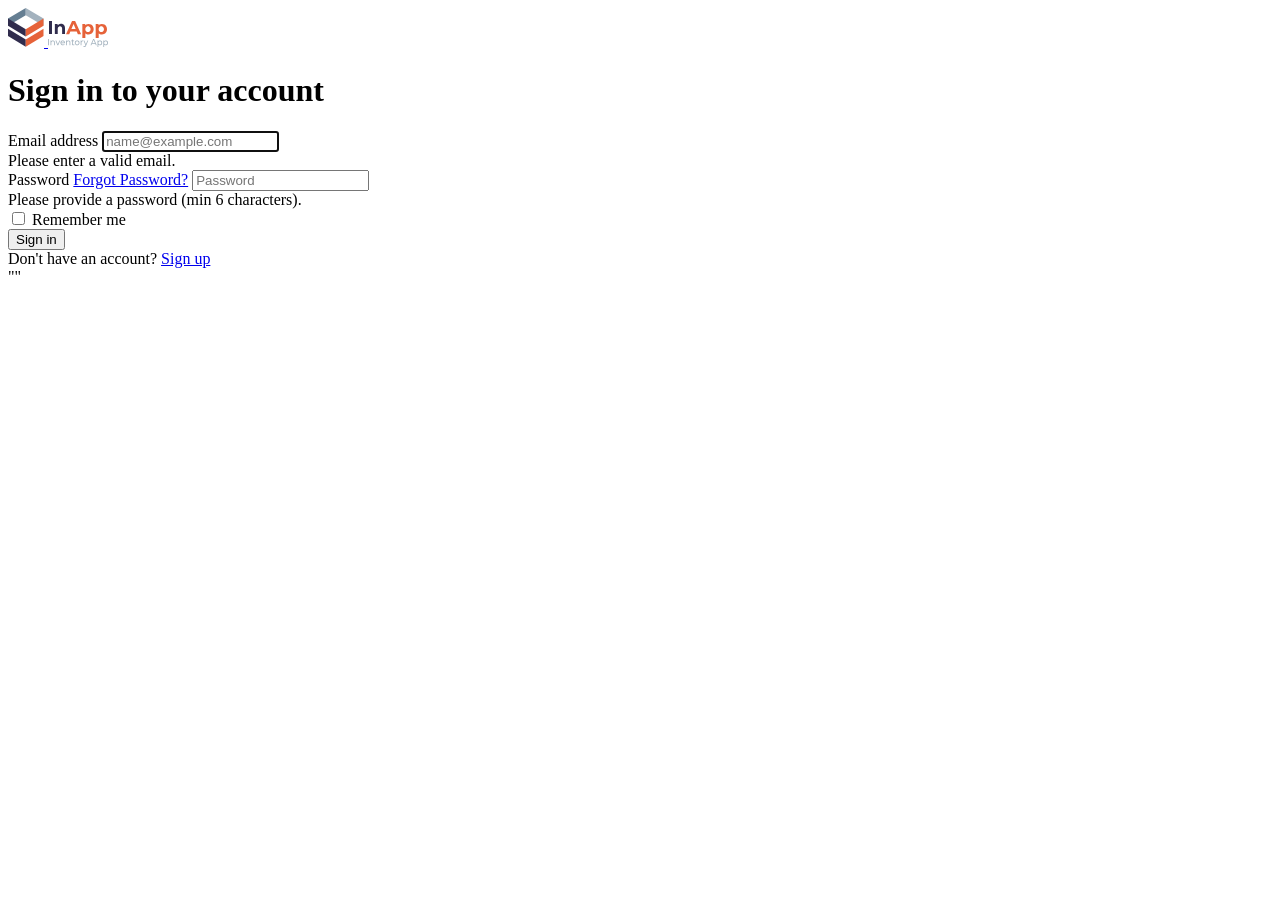
<file: public/admin/src/signin.html>
<!DOCTYPE html>
<html lang="en">

<head>
  <meta charset="UTF-8" />
  <title>Signin - InApp Inventory Dashboard</title>
  <meta name="viewport" content="width=device-width, initial-scale=1">
   <link rel="apple-touch-icon" sizes="180x180" href="./assets/images/favicon_io/apple-touch-icon.png">
  <link rel="icon" type="image/png" sizes="32x32" href="./assets/images/favicon_io/favicon-32x32.png">
  <link rel="icon" type="image/png" sizes="16x16" href="./assets/images/favicon_io/favicon-16x16.png">
  <link rel="manifest" href="./assets/images/favicon_io/site.webmanifest">



</head>

<body>


<div class="container d-flex align-items-center justify-content-center min-vh-100">
  <div class="card " style="max-width:420px; width:100%;">
    <div class="card-body p-5">
      <div class="text-center mb-3">
      <a href="index.html" class="mb-4 d-inline-block"><img src="./assets/images/logo-icon.svg" alt="" width="36">
      <span class=" ms-2"> <img src="./assets/images/logo.svg" alt=""></span>
      </a>
        <h1 class="card-title mb-5 h5">Sign in to your account</h1>

      </div>

      <form class="needs-validation mt-3" novalidate>
        <div class="mb-3">
          <label for="email" class="form-label">Email address</label>
          <input id="email" type="email" class="form-control" placeholder="name@example.com" required autofocus>
          <div class="invalid-feedback">Please enter a valid email.</div>
        </div>

        <div class="mb-3">
          <label for="password" class="form-label d-flex justify-content-between">
            <span>Password</span>
            <a href="#" class="small link-primary">Forgot Password?</a>
          </label>
          <input id="password" type="password" class="form-control" placeholder="Password" required minlength="6">
          <div class="invalid-feedback">Please provide a password (min 6 characters).</div>
        </div>

        <div class="d-flex justify-content-between align-items-center mb-3">
          <div class="form-check">
            <input id="remember" class="form-check-input" type="checkbox">
            <label class="form-check-label small" for="remember">Remember me</label>
          </div>
        </div>

        <button class="btn btn-primary w-100" type="submit">Sign in</button>
      </form>

      <div class="text-center mt-3 small text-muted">
        Don't have an account? <a href="signup.html"  class="link-primary">Sign up</a>
      </div>
    </div>
  </div>
</div>



  <!-- Bootstrap JS -->
  <script src="./assets/js/main.js" type="module"></script>


</body>

</html>""
</file>
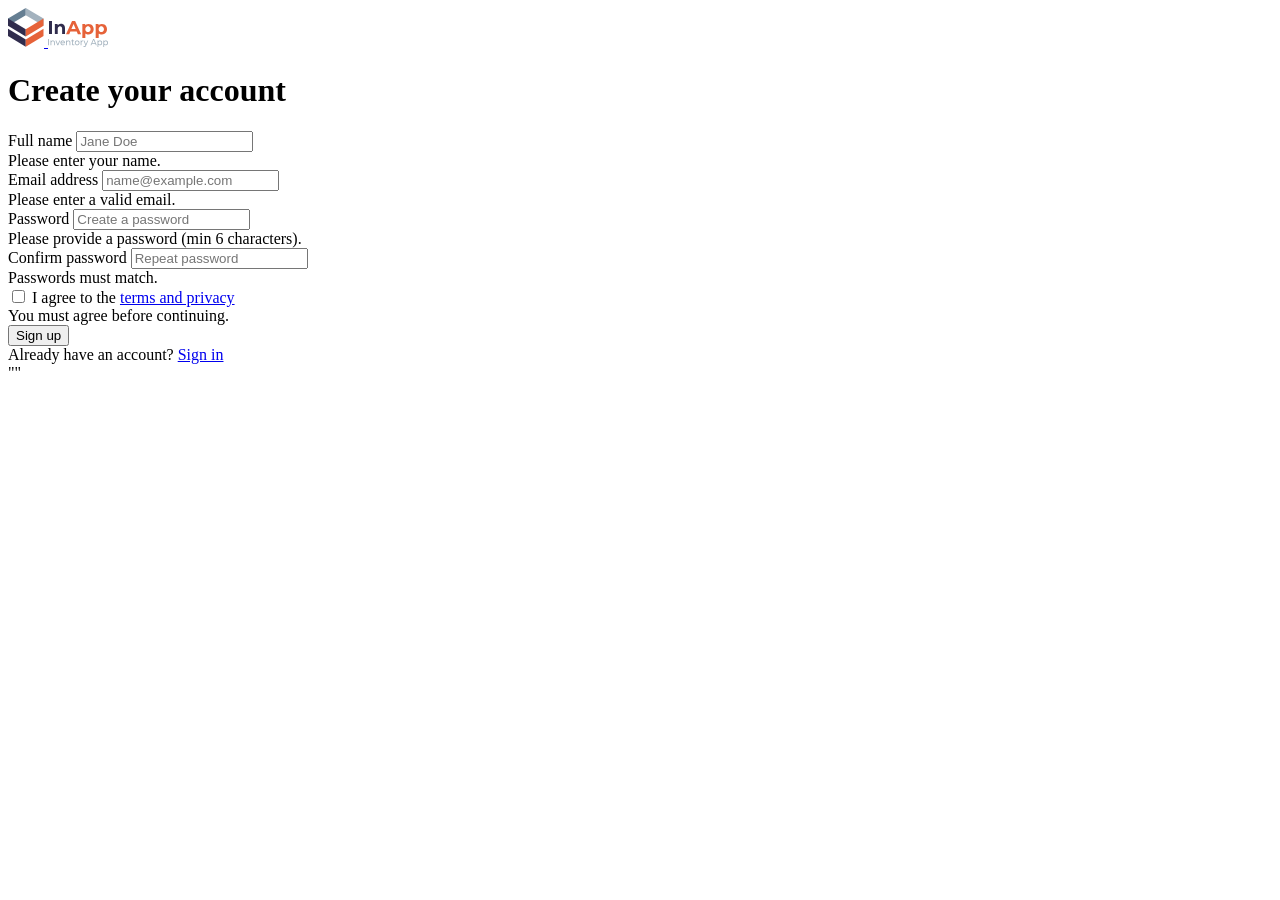
<file: public/admin/src/signup.html>
<!DOCTYPE html>
<html lang="en">

<head>
  <meta charset="UTF-8" />
  <title>Signup - InApp Inventory Dashboard</title>
  <meta name="viewport" content="width=device-width, initial-scale=1">
   <link rel="apple-touch-icon" sizes="180x180" href="./assets/images/favicon_io/apple-touch-icon.png">
  <link rel="icon" type="image/png" sizes="32x32" href="./assets/images/favicon_io/favicon-32x32.png">
  <link rel="icon" type="image/png" sizes="16x16" href="./assets/images/favicon_io/favicon-16x16.png">
  <link rel="manifest" href="./assets/images/favicon_io/site.webmanifest">

</head>

<body>


<div class="container d-flex align-items-center justify-content-center min-vh-100">
  <div class="card " style="max-width:420px; width:100%;">
    <div class="card-body p-5">
      <div class="text-center mb-3">
     <a href="index.html" class="mb-4 d-inline-block"><img src="./assets/images/logo-icon.svg" alt="" width="36">
      <span class="ms-2"> <img src="./assets/images/logo.svg" alt=""></span>
      </a>
        <h1 class="card-title mb-5 h5">Create your account</h1>

      </div>

      <form class="needs-validation mt-3" novalidate>
        <div class="mb-3">
          <label for="fullName" class="form-label">Full name</label>
          <input id="fullName" type="text" class="form-control" placeholder="Jane Doe" required>
          <div class="invalid-feedback">Please enter your name.</div>
        </div>

        <div class="mb-3">
          <label for="email" class="form-label">Email address</label>
          <input id="email" type="email" class="form-control" placeholder="name@example.com" required>
          <div class="invalid-feedback">Please enter a valid email.</div>
        </div>

        <div class="mb-3">
          <label for="password" class="form-label">Password</label>
          <input id="password" type="password" class="form-control" placeholder="Create a password" required minlength="6">
          <div class="invalid-feedback">Please provide a password (min 6 characters).</div>
        </div>

        <div class="mb-3">
          <label for="confirmPassword" class="form-label">Confirm password</label>
          <input id="confirmPassword" type="password" class="form-control" placeholder="Repeat password" required
            oninput="this.setCustomValidity(document.getElementById('password').value !== this.value ? 'Passwords do not match.' : '')">
          <div class="invalid-feedback">Passwords must match.</div>
        </div>

        <div class="mb-3 form-check">
          <input id="terms" class="form-check-input" type="checkbox" required>
          <label class="form-check-label small" for="terms">I agree to the <a href="#" class="text-decoration-none">terms and privacy</a></label>
          <div class="invalid-feedback">You must agree before continuing.</div>
        </div>

        <button class="btn btn-primary w-100" type="submit">Sign up</button>
      </form>

      <div class="text-center mt-3 small text-muted">
        Already have an account? <a href="signin.html" class="link-primary">Sign in</a>
      </div>
    </div>
  </div>
</div>



  <!-- Bootstrap JS -->
  <script src="./assets/js/main.js" type="module"></script>


</body>

</html>""
</file>
